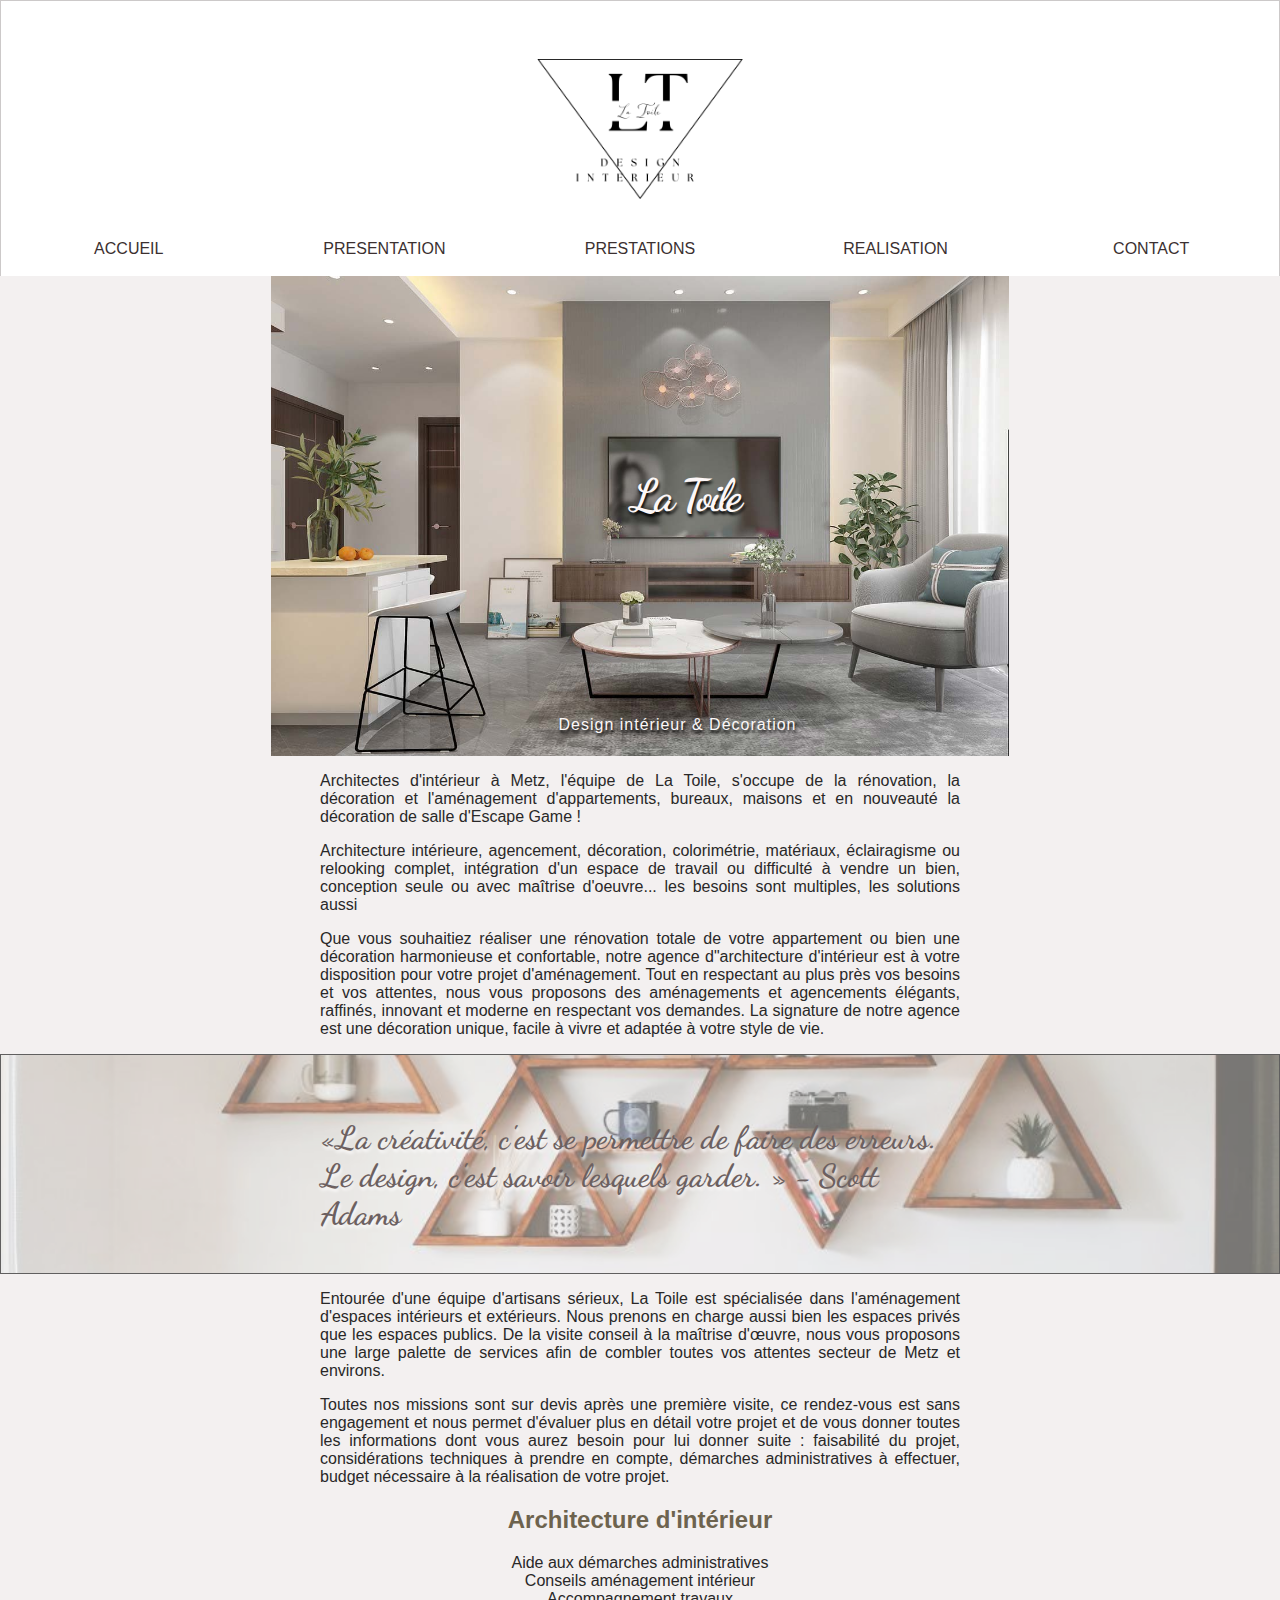
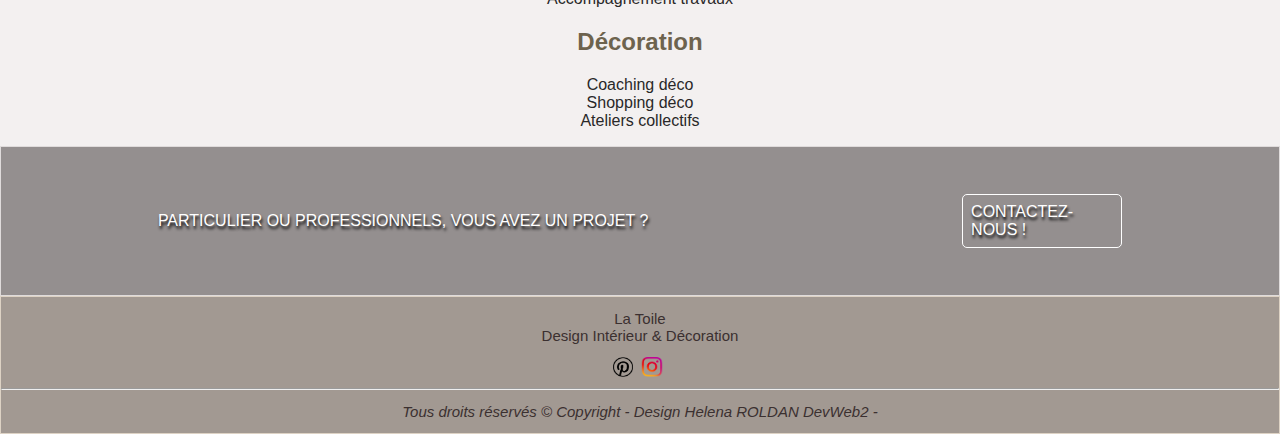
<file: index.html>
<!DOCTYPE html>
<html lang="fr">
<head>
    <meta charset="UTF-8">
    <meta http-equiv="X-UA-Compatible" content="IE=edge">
    <meta name="viewport" content="width=device-width, initial-scale=1.0">
    <title>Accueil fil vert</title>
    <link rel="stylesheet" href="./assets/style/index.css">
    <link rel="stylesheet" href="./assets/style/headerfooter.css">
    <link rel="icon" href="../assets/images/logorefait.png"/>
</head>
<body>
    <header>
       <img id="logo" src="./assets/images/logorefait.png" alt="logo">
       <section id="container-menu">
            <div id="menu">
                <input type="checkbox" id="hamburger">
                <label id="hamburger-logo" for="hamburger"> MENU ☰ </label>
                <nav>
                    <ul id="ul">
                        <li class="li-menu-1"><a href="./index.html" title="accueil" target="_blank">ACCUEIL</a></li>
                        <li class="li-menu-1"><a href="./pages/presentation.html" title="presentation" target="_blank">PRESENTATION</a></li>
                        <li class="li-menu-1"><a href="./pages/prestation.html" title="prestation" target="_blank">PRESTATIONS</a></li>
                        <li class="li-menu-1"><a href="./pages/realisation.html" target="_blank" title="lien realisation">REALISATIONS</a></li>
                        <li class="li-menu-1"><a href="./pages/contact.html" title="contact" target="_blank">CONTACT</a></li>
                    </ul>
                </nav>
            </div>
        </section>
        <!-- Création d'un deuxieme menu pour la partie responsive -> tablette grand ecran  -->
        <section id="container-menu-2">
            <ul id="liste-menu-2">
                <li><a href="./index.html" title="accueil" target="_blank">ACCUEIL</a></li>
                <li><a href="./pages/presentation.html" title="presentation" target="_blank">PRESENTATION</a></li>
                <li><a href="./pages/prestation.html" title="prestation" target="_blank">PRESTATIONS</a></li>
                <li><a href="./pages/realisation.html" target="_blank" title="lien realisation">REALISATION</a></li>
                <li><a href="./pages/contact.html" title="contact" target="_blank">CONTACT</a></li>
            </ul>
        </section>
    </header>
   <main>
    <section>
        <article id="accueil">
            <h1>La Toile</h1>
            <p>
                Design intérieur & Décoration 
            </p>
        </article>
    </section>
    <section>
        <article class="container">
            <p>
                Architectes d'intérieur à Metz, l'équipe de La Toile, s'occupe de la rénovation, la décoration et l'aménagement d'appartements, bureaux, maisons et en nouveauté la décoration de salle d'Escape Game ! 
            </p>
            <p>
                Architecture intérieure, agencement, décoration, colorimétrie, matériaux, éclairagisme ou relooking complet, intégration d'un espace de travail ou difficulté à vendre un bien, conception seule ou avec maîtrise d'oeuvre... les besoins sont multiples, les solutions aussi 
            </p>
            <p>
                Que vous souhaitiez réaliser une rénovation totale de votre appartement ou bien une décoration harmonieuse et confortable, notre agence d"architecture d'intérieur est à votre disposition pour votre projet d'aménagement. Tout en respectant au plus près vos besoins et vos attentes, nous vous proposons des aménagements et agencements élégants, raffinés, innovant et moderne en respectant vos demandes. La signature de notre agence est une décoration unique, facile à vivre et adaptée à votre style de vie.
            </p>
        </article>
    </section>
    <section>
        <article id="banniere">
            <p>
                «La créativité, c'est se permettre de faire des erreurs. Le design, c'est savoir lesquels garder. » - Scott Adams
            </p>
        </article>
    </section>
    <section>
        <article class="container">
            <p>
                Entourée d'une équipe d'artisans sérieux, La Toile est spécialisée dans l'aménagement d'espaces intérieurs et extérieurs. Nous prenons en charge aussi bien les espaces privés que les espaces publics. De la visite conseil à la maîtrise d'œuvre, nous vous proposons une large palette de services afin de combler toutes vos attentes secteur de Metz et environs.
            </p>
            <p>
                Toutes nos missions sont sur devis après une première visite, ce rendez-vous est sans engagement et nous permet d'évaluer plus en détail votre projet et de vous donner toutes les informations dont vous aurez besoin pour lui donner suite : faisabilité du projet, considérations techniques à prendre en compte, démarches administratives à effectuer, budget nécessaire à la réalisation de votre projet. 
            </p>
            <h2 class="center">Architecture d'intérieur</h2>
            <p class="center">
                Aide aux démarches administratives <br>
                Conseils aménagement intérieur <br>
                Accompagnement travaux <br>
            </p>
            <h2 class="center"> Décoration</h2>
            <p class="center">
                Coaching déco <br>
                Shopping déco <br>
                Ateliers collectifs <br>
            </p>
        </article>
    </section>
    <section>
        <article id="banniere-2">
            <p>
                PARTICULIER OU PROFESSIONNELS, VOUS AVEZ UN PROJET ?
            </p>
            <p id="contact"><a href="./pages/contact.html" title="page contact" target="_blank">
                CONTACTEZ-NOUS ! 
            </a></p>
        </article>
    </section>
   </main>
   <footer id="footer">
        <p>
            La Toile <br> 
            Design Intérieur & Décoration
        </p>
        <a href="#"><img class="logo-reseau" id="pint" src="./assets/images/pisansfd.png" alt="pinterest"></a>
        <a href="#"><img class="logo-reseau"id="insta" src="./assets/images/instassfd.png" alt="instagram"></a>
        <hr>
        <p id="copyright">
           Tous droits réservés © Copyright - Design Helena ROLDAN DevWeb2 -
        </p>
   </footer>
</body>
</html>
</file>
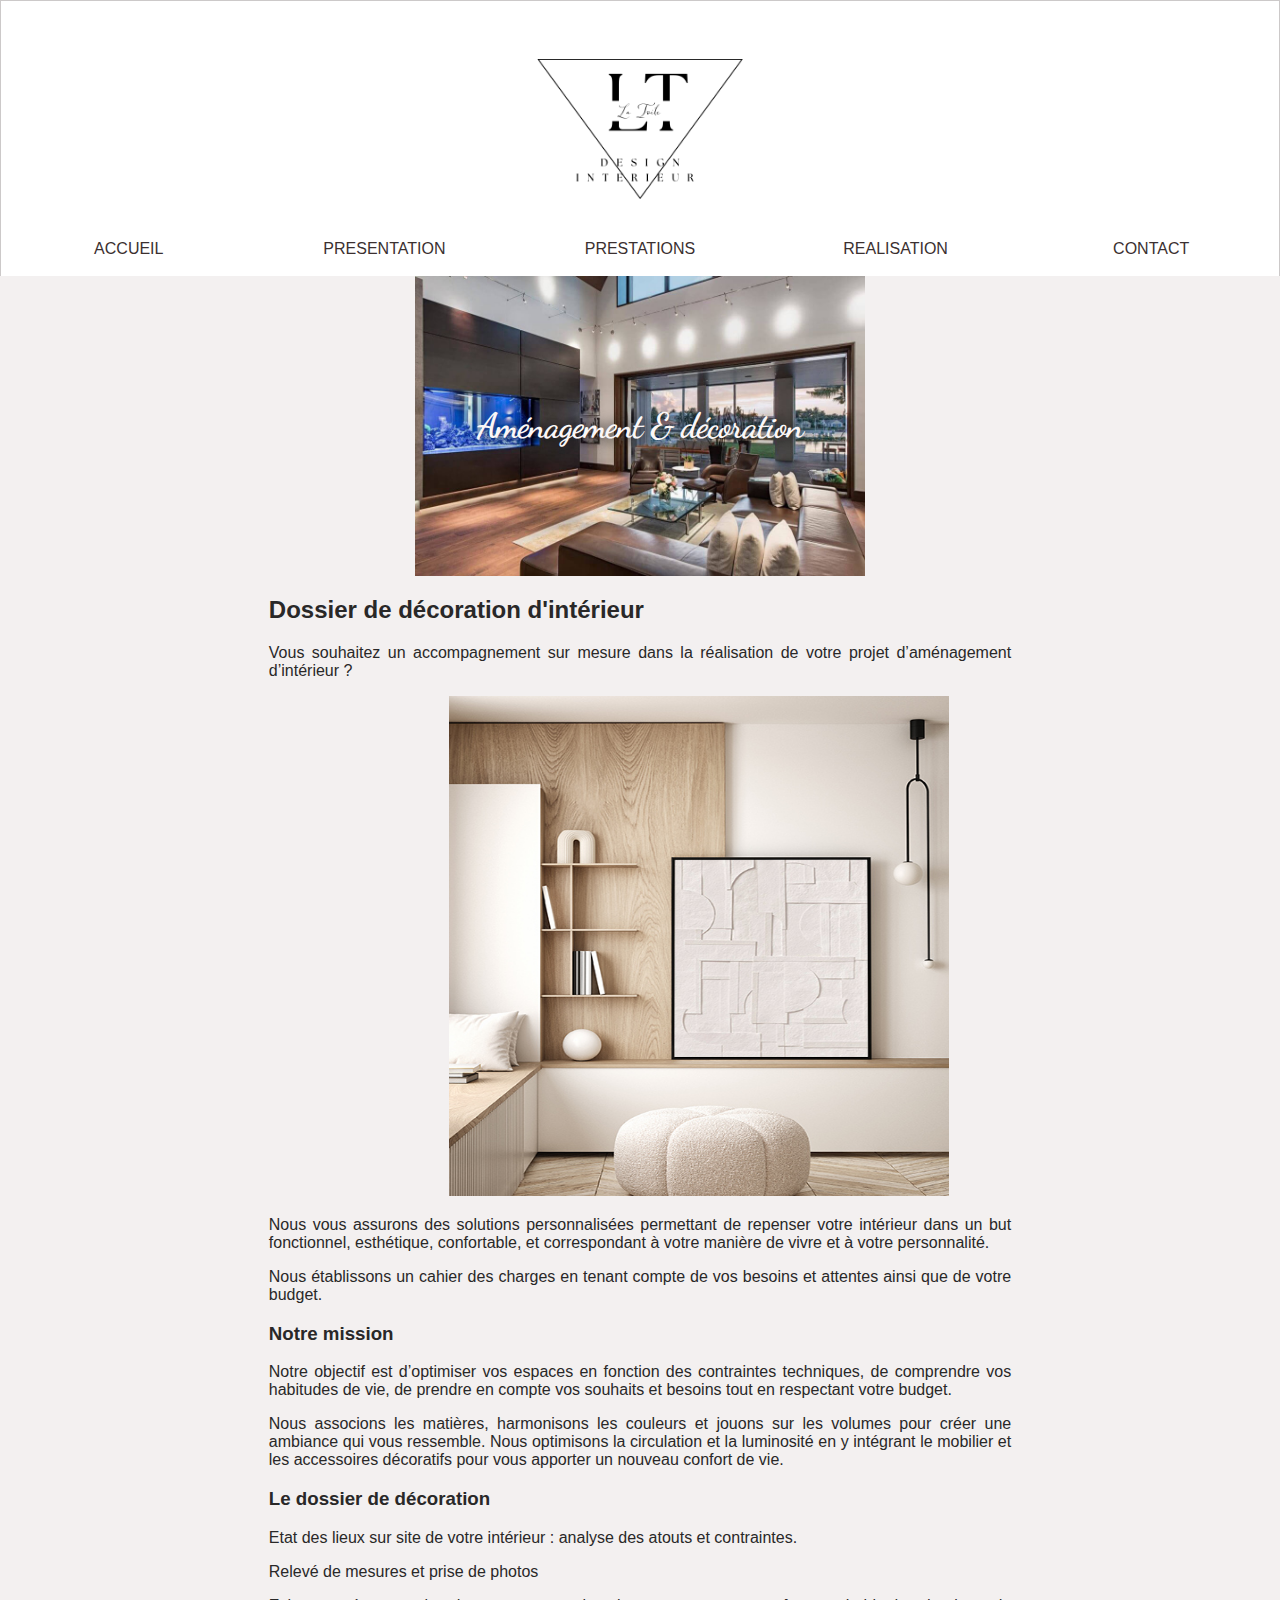
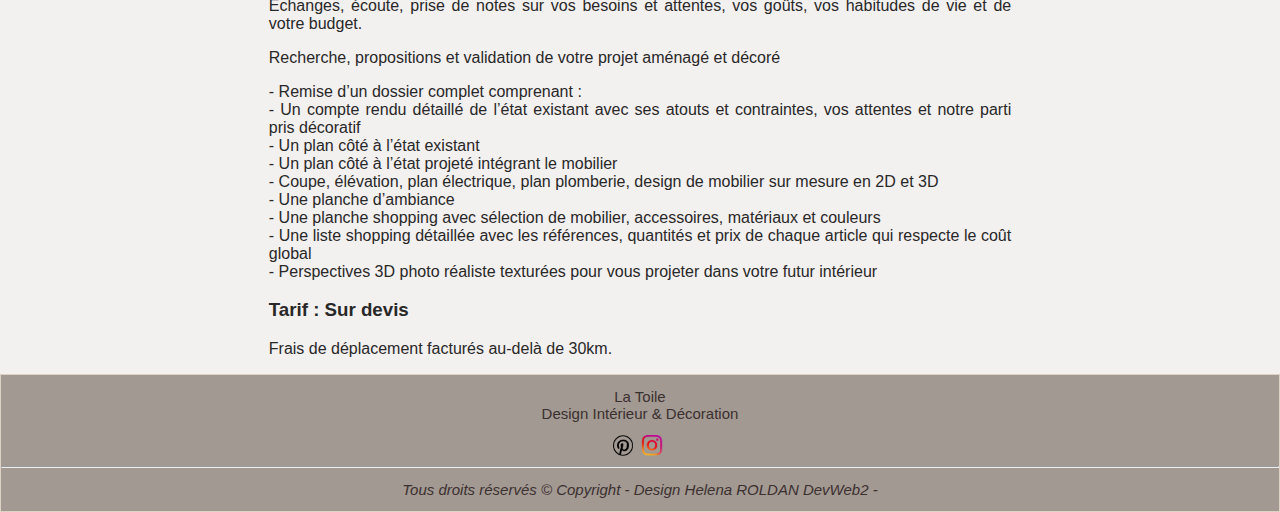
<file: pages/amenagement.html>
<!DOCTYPE html>
<html lang="fr">
<head>
    <meta charset="UTF-8">
    <meta http-equiv="X-UA-Compatible" content="IE=edge">
    <meta name="viewport" content="width=device-width, initial-scale=1.0">
    <title>Amenagement</title>
    <link rel="stylesheet" href="../assets/style/headerfooter.css">
    <link rel="stylesheet" href="../assets/style/amenagement.css">
</head>
<body>
    <header>
        <img id="logo" src="../assets/images/logorefait.png" alt="logo">
        <section id="container-menu">
             <div id="menu">
                 <input type="checkbox" id="hamburger">
                 <label id="hamburger-logo" for="hamburger"> MENU ☰ </label>
                 <nav>
                    <ul id="ul">
                        <li class="li-menu-1"><a href="../index.html" title="accueil" target="_blank">ACCUEIL</a></li>
                        <li class="li-menu-1"><a href="./presentation.html" title="presentation" target="_blank">PRESENTATION</a></li>
                        <li class="li-menu-1"><a href="./prestation.html" title="prestation" target="_blank">PRESTATIONS</a></li>
                        <li class="li-menu-1"><a href="./realisation.html" target="_blank" title="lien realisation">REALISATIONS</a></li>
                        <li class="li-menu-1"><a href="./contact.html" title="contact" target="_blank">CONTACT</a></li>
                    </ul>
                </nav>
            </div>
        </section>
        <!-- Création d'un deuxieme menu pour la partie responsive -> tablette grand ecran  -->
        <section id="container-menu-2">
            <ul id="liste-menu-2">
                <li><a href="../index.html" title="accueil" target="_blank">ACCUEIL</a></li>
                <li><a href="./presentation.html" title="presentation" target="_blank">PRESENTATION</a></li>
                <li><a href="./prestation.html" title="prestation" target="_blank">PRESTATIONS</a></li>
                <li><a href="./realisation.html" target="_blank" title="lien realisation">REALISATION</a></li>
                <li><a href="./contact.html" title="contact" target="_blank">CONTACT</a></li>
            </ul>
        </section>
     </header>
     <main>
        <section>
            <article id="entete">
                <h1>Aménagement & décoration</h1>
            </article>
        </section>
        <section>
            <article>
                <h2>Dossier de décoration d'intérieur</h2>
            </article>
        </section>
        <section>
            <article>
                <p>
                    Vous souhaitez un accompagnement sur mesure dans la réalisation de votre projet d’aménagement d’intérieur ?
                </p>
                <img id="photo" src="../assets/images/elegance.jpg" alt="salon">
                <p>
                    Nous vous assurons des solutions personnalisées permettant de repenser votre intérieur dans un but fonctionnel, esthétique, confortable, et correspondant à votre manière de vivre et à votre personnalité.
                </p>
                <p>
                    Nous établissons un cahier des charges en tenant compte de vos besoins et attentes ainsi que de votre budget.
                </p>
            </article>
        </section>
        <section>
            <article>
                <h3>Notre mission</h3>
                <p>
                    Notre objectif est d’optimiser vos espaces en fonction des contraintes techniques, de comprendre vos habitudes de vie, de prendre en compte vos souhaits et besoins tout en respectant votre budget.
                </p>
                <p>
                    Nous associons les matières, harmonisons les couleurs et jouons sur les volumes pour créer une ambiance qui vous ressemble. Nous optimisons la circulation et la luminosité en y intégrant le mobilier et les accessoires décoratifs pour vous apporter un nouveau confort de vie.
                </p>
                <h3>Le dossier de décoration</h3>
                <p>
                    Etat des lieux sur site de votre intérieur : analyse des atouts et contraintes.
                </p>
                <p>
                    Relevé de mesures et prise de photos
                </p>
                <p>
                    Echanges, écoute, prise de notes sur vos besoins et attentes, vos goûts, vos habitudes de vie et de votre budget.
                </p>
                <p>
                    Recherche, propositions et validation de votre projet aménagé et décoré
                </p>
                <p>
                    - Remise d’un dossier complet comprenant : <br>
                    - Un compte rendu détaillé de l’état existant avec ses atouts et contraintes, vos attentes et notre parti pris décoratif <br>
                    - Un plan côté à l’état existant<br>
                    - Un plan côté à l’état projeté intégrant le mobilier<br>
                    - Coupe, élévation, plan électrique, plan plomberie, design de mobilier sur mesure en 2D et 3D<br>
                    - Une planche d’ambiance<br>
                    - Une planche shopping avec sélection de mobilier, accessoires, matériaux et couleurs<br>
                    - Une liste shopping détaillée avec les références, quantités et prix de chaque article qui respecte le coût global<br>
                    - Perspectives 3D photo réaliste texturées pour vous projeter dans votre futur intérieur
                </p>
            </article>
        </section>
        <section>
            <article>
                <h3>Tarif : Sur devis </h3>
                <p>
                    Frais de déplacement facturés au-delà de 30km.
                </p>
            </article>
        </section>
     </main>
     <footer id="footer">
        <p>
            La Toile <br> 
            Design Intérieur & Décoration
        </p>
        <a href="#"><img class="logo-reseau" id="pint" src="../assets/images/pisansfd.png" alt="pinterest"></a>
        <a href="#"><img class="logo-reseau"id="insta" src="../assets/images/instassfd.png" alt="instagram"></a>
        <hr>
        <p id="copyright">
           Tous droits réservés © Copyright - Design Helena ROLDAN DevWeb2 -
        </p>
   </footer>
</body>
</html>
</file>
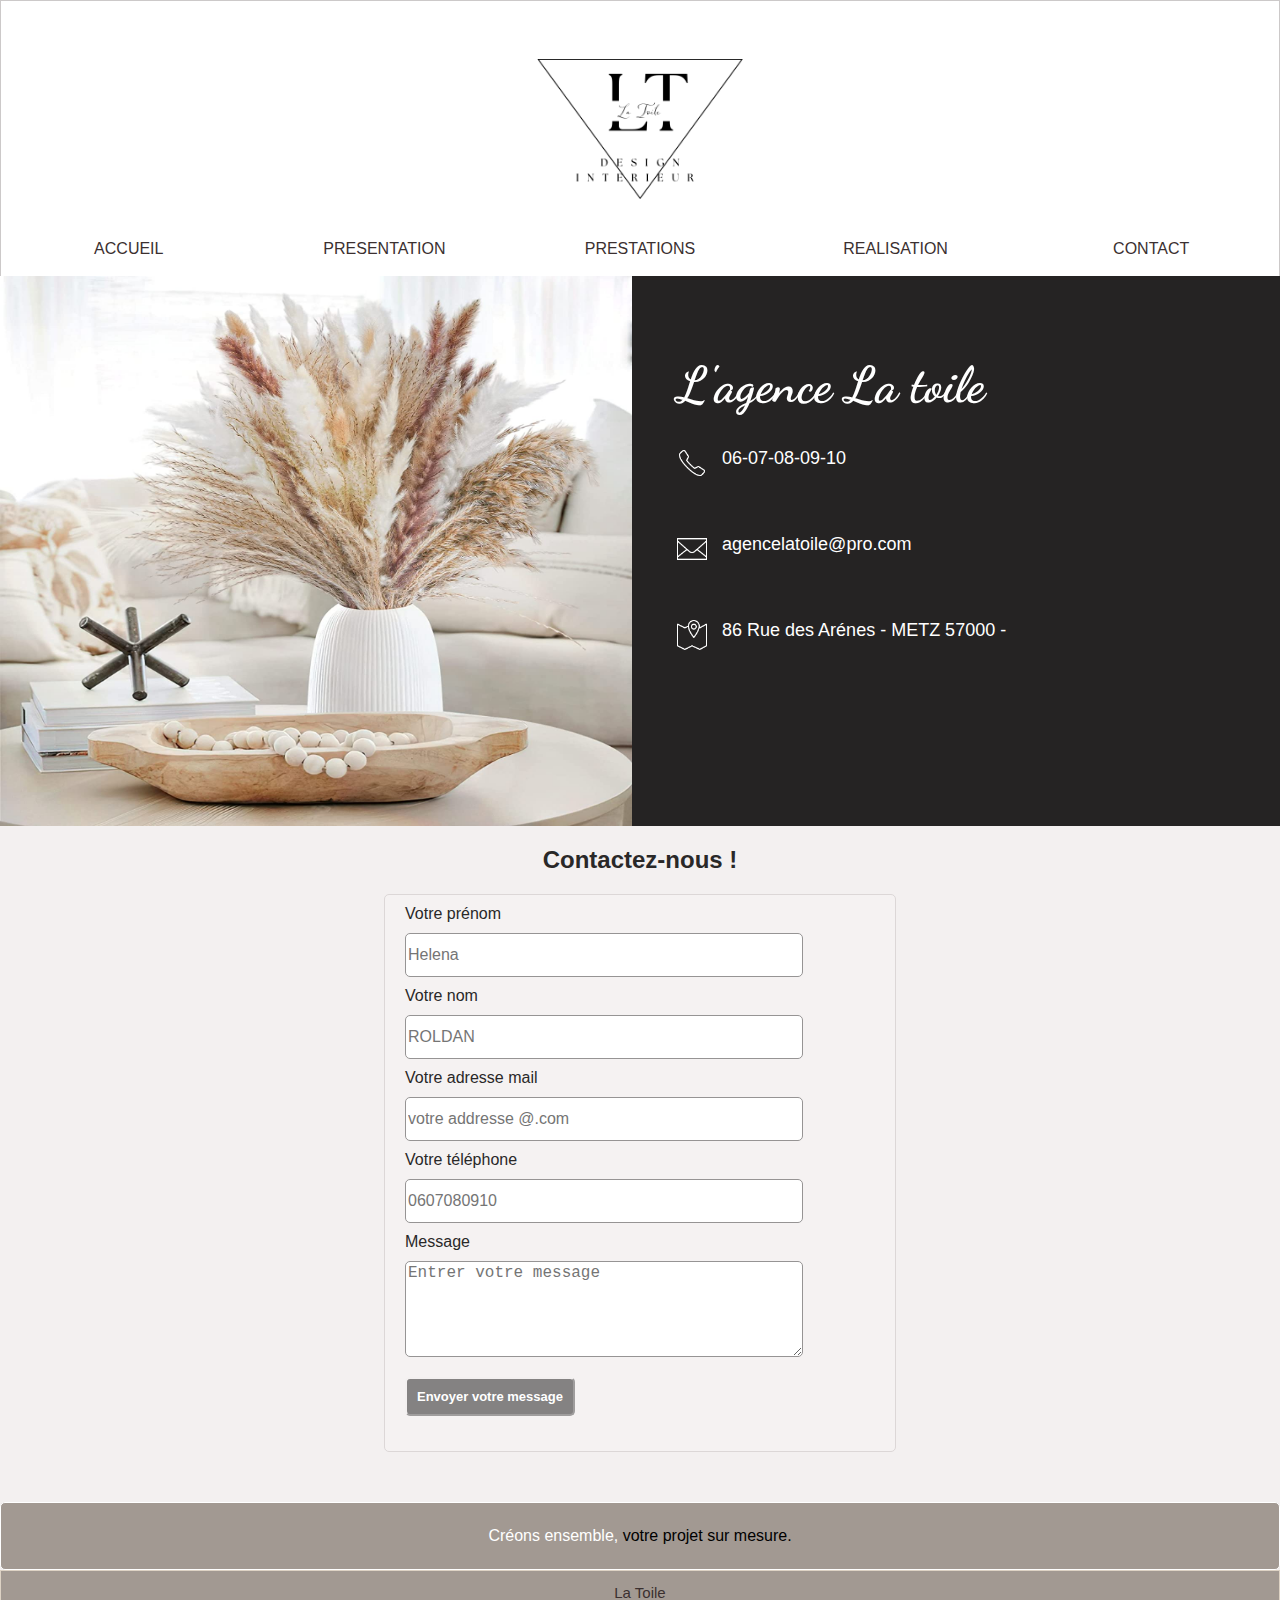
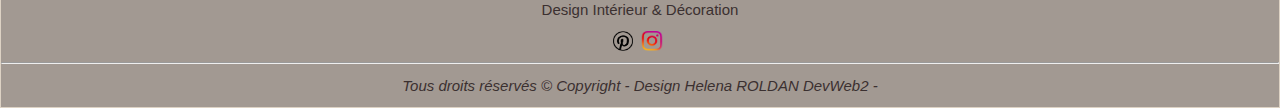
<file: pages/contact.html>
<!DOCTYPE html>
<html lang="fr">
<head>
    <meta charset="UTF-8">
    <meta http-equiv="X-UA-Compatible" content="IE=edge">
    <meta name="viewport" content="width=device-width, initial-scale=1.0">
    <title>Contact</title>
    <link rel="stylesheet" href="../assets/style/headerfooter.css">
    <link rel="stylesheet" href="../assets/style/contact.css">
    <link rel="icon" href="../assets/images/logorefait.png"/>
</head>
<body>
    <header>
        <img id="logo" src="../assets/images/logorefait.png" alt="logo">
        <section id="container-menu">
             <div id="menu">
                 <input type="checkbox" id="hamburger">
                 <label id="hamburger-logo" for="hamburger"> MENU ☰ </label>
                 <nav>
                    <ul id="ul">
                        <li class="li-menu-1"><a href="../index.html" title="accueil" target="_blank">ACCUEIL</a></li>
                        <li class="li-menu-1"><a href="./presentation.html" title="presentation" target="_blank">PRESENTATION</a></li>
                        <li class="li-menu-1"><a href="./prestation.html" title="prestation" target="_blank">PRESTATIONS</a></li>
                        <li class="li-menu-1"><a href="./realisation.html" target="_blank" title="lien realisation">REALISATIONS</a></li>
                        <li class="li-menu-1"><a href="./contact.html" title="contact" target="_blank">CONTACT</a></li>
                    </ul>
                </nav>
            </div>
        </section>
        <!-- Création d'un deuxieme menu pour la partie responsive -> tablette grand ecran  -->
        <section id="container-menu-2">
            <ul id="liste-menu-2">
                <li><a href="../index.html" title="accueil" target="_blank">ACCUEIL</a></li>
                <li><a href="./presentation.html" title="presentation" target="_blank">PRESENTATION</a></li>
                <li><a href="./prestation.html" title="prestation" target="_blank">PRESTATIONS</a></li>
                <li><a href="./realisation.html" target="_blank" title="lien realisation">REALISATION</a></li>
                <li><a href="./contact.html" title="contact" target="_blank">CONTACT</a></li>
            </ul>
        </section>
     </header>
     <main>
        <section>
            <article id="flex">
                <img id="vase" src="../assets/images/vasepampa.jpg" alt="vase">
                <div class="container-info">
                    <h1>L'agence La toile</h1>
                    <img class="icone" src="../assets/images/icons8-téléphone-50.png" alt="tel">
                    <p>
                        06-07-08-09-10
                    </p>
                    <img class="icone" src="../assets/images/icons8-message-50.png" alt="message">
                    <p>
                        agencelatoile@pro.com
                    </p>
                    <img class="icone" src="../assets/images/icons8-marqueur-de-plan-50.png" alt="plan">
                    <p>
                        86 Rue des Arénes - METZ 57000 - 
                    </p>
                </div>
            </article>
        </section>
        <section>
            <article>
                <h2>Contactez-nous ! </h2>
                <form>
                    <label class="label" for="prenom"> Votre prénom</label>
                    <input type="text" id="prenom" placeholder="Helena">
                    <label class="label" for="nom">Votre nom</label>
                    <input type="text" id="nom" placeholder="ROLDAN">
                    <label class="label" for="mail">Votre adresse mail</label>
                    <input type="email" id="mail" placeholder="votre addresse @.com">
                    <label class="label" for="tel">Votre téléphone</label>
                    <input type="number" id="tel" placeholder="0607080910">
                    <label class="label" for="mess">Message</label>
                    <textarea id="mess" placeholder="Entrer votre message"></textarea>
                    <button type="submit">Envoyer votre message</button>
                </form>
            </article>
        </section>
        <section>
            <article id="slogan">
                <p>
                    Créons ensemble, <span>votre projet sur mesure.</span>
                </p>
            </article>
        </section>
     <footer id="footer">
        <p>
            La Toile <br> 
            Design Intérieur & Décoration
        </p>
        <a href="#"><img class="logo-reseau" id="pint" src="../assets/images/pisansfd.png" alt="pinterest"></a>
        <a href="#"><img class="logo-reseau"id="insta" src="../assets/images/instassfd.png" alt="instagram"></a>
        <hr>
        <p id="copyright">
           Tous droits réservés © Copyright - Design Helena ROLDAN DevWeb2 -
        </p>
   </footer>
</body>
</html>
</file>
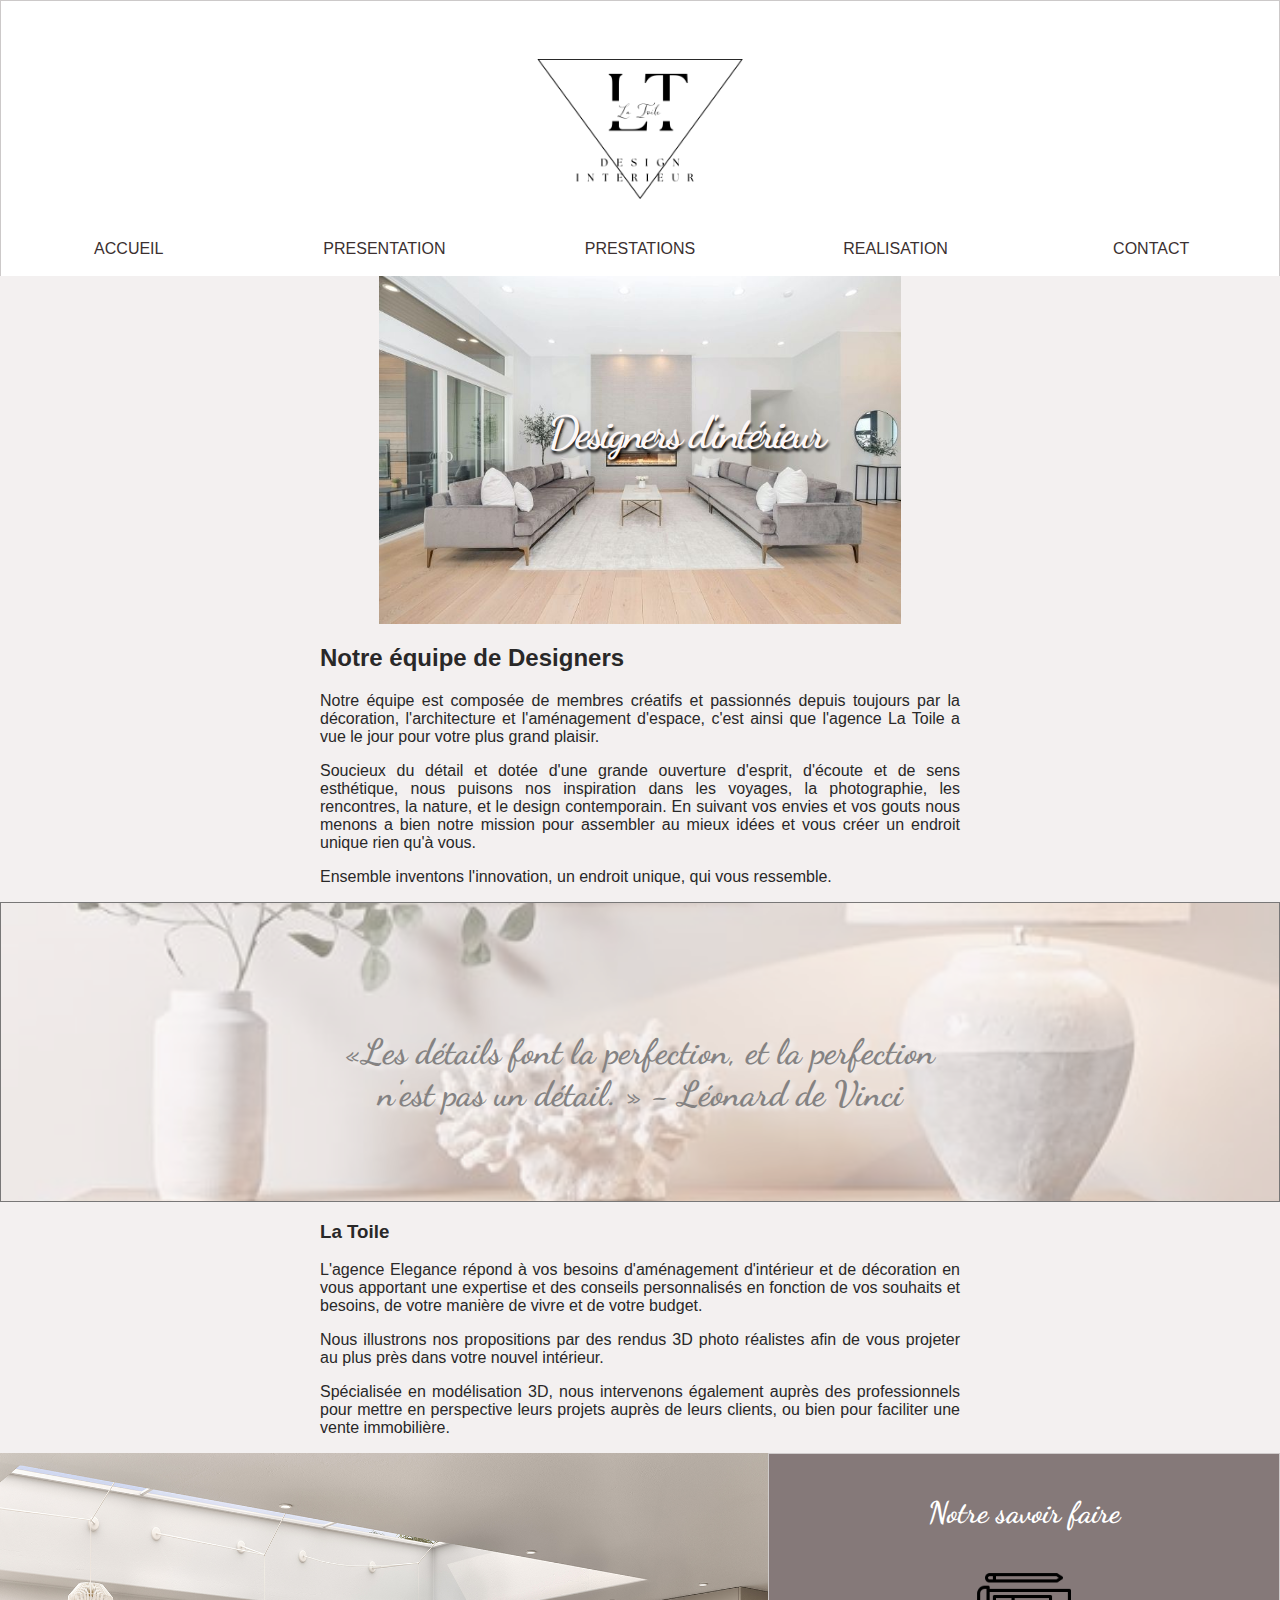
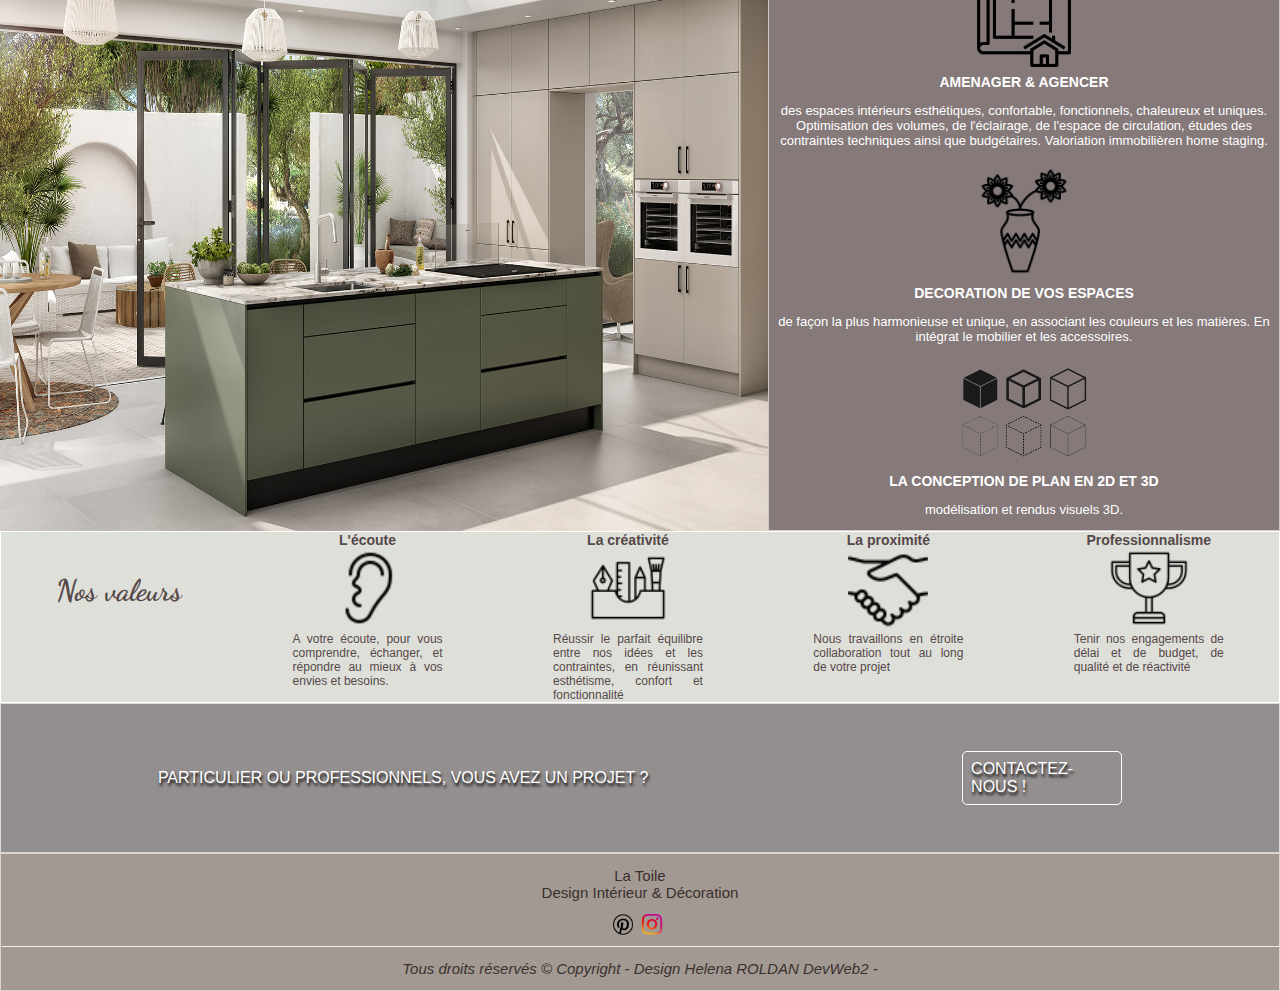
<file: pages/presentation.html>
<!DOCTYPE html>
<html lang="fr">
<head>
    <meta charset="UTF-8">
    <meta http-equiv="X-UA-Compatible" content="IE=edge">
    <meta name="viewport" content="width=device-width, initial-scale=1.0">
    <title>Présentation</title>
    <link rel="stylesheet" href="../assets/style/headerfooter.css">
    <link rel="stylesheet" href="../assets/style/presentation.css">
    <link rel="icon" href="../assets/images/logorefait.png"/>
</head>
<body>
    <header>
        <img id="logo" src="../assets/images/logorefait.png" alt="logo">
        <section id="container-menu">
             <div id="menu">
                 <input type="checkbox" id="hamburger">
                 <label id="hamburger-logo" for="hamburger"> MENU ☰ </label>
                 <nav>
                     <ul id="ul">
                         <li class="li-menu-1"><a href="../index.html" title="accueil" target="_blank">ACCUEIL</a></li>
                         <li class="li-menu-1"><a href="./presentation.html" title="presentation" target="_blank">PRESENTATION</a></li>
                         <li class="li-menu-1"><a href="./prestation.html" title="prestation" target="_blank">PRESTATIONS</a></li>
                         <li class="li-menu-1"><a href="./realisation.html" target="_blank" title="lien realisation">REALISATIONS</a></li>
                         <li class="li-menu-1"><a href="./contact.html" title="contact" target="_blank">CONTACT</a></li>
                     </ul>
                 </nav>
             </div>
         </section>
         <!-- Création d'un deuxieme menu pour la partie responsive -> tablette grand ecran  -->
         <section id="container-menu-2">
             <ul id="liste-menu-2">
                 <li><a href="../index.html" title="accueil" target="_blank">ACCUEIL</a></li>
                 <li><a href="./presentation.html" title="presentation" target="_blank">PRESENTATION</a></li>
                 <li><a href="./prestation.html" title="prestation" target="_blank">PRESTATIONS</a></li>
                 <li><a href="./realisation.html" target="_blank" title="lien realisation">REALISATION</a></li>
                 <li><a href="./contact.html" title="contact" target="_blank">CONTACT</a></li>
             </ul>
         </section>
     </header>
     <main>
        <section>
            <article id="entete">
                <h1>Designers d'intérieur</h1>
            </article>
        </section>
        <section>
            <article class="cont">
                <h2>Notre équipe de Designers</h2>
                <p>
                    Notre équipe est composée de membres créatifs et passionnés depuis toujours par la décoration, l'architecture et l'aménagement d'espace, c'est ainsi que l'agence La Toile a vue le jour pour votre plus grand plaisir.
                </p>
                <p>
                    Soucieux du détail et dotée d'une grande ouverture d'esprit, d'écoute et de sens esthétique, nous puisons nos inspiration dans les voyages, la photographie, les rencontres, la nature, et le design contemporain.
                    En suivant vos envies et vos gouts nous menons a bien notre mission pour assembler au mieux idées et vous créer un endroit unique rien qu'à vous.
                </p>
                <p>
                    Ensemble inventons l'innovation, un endroit unique, qui vous ressemble.
                </p>
            </article>
        </section>
        <section>
            <article id="banniere">
                <p id="phrase">
                    «Les détails font la perfection, et la perfection n'est pas un détail. » - Léonard de Vinci
                </p>
            </article>
        </section>
        <section>
            <article class="cont">
                    <h3>La Toile</h3>
                <p>
                    L'agence Elegance répond à vos besoins d'aménagement d'intérieur et de décoration en vous apportant une expertise et des conseils personnalisés en fonction de vos souhaits et besoins, de votre manière de vivre et de votre budget.
                </p>
                <p>
                    Nous illustrons nos propositions par des rendus 3D photo réalistes afin de vous projeter au plus près dans votre nouvel intérieur.
                </p>
                <p>
                    Spécialisée en modélisation 3D, nous intervenons également auprès des professionnels pour mettre en perspective leurs projets auprès de leurs clients, ou bien pour faciliter une vente immobilière.
                </p>
        </section>
        <sectiion>
            <article id="flex">
                <img id="img-cacher" src="../assets/images/cuisine-noit-evier-ilot.jpg" alt="cuisine">
                <img id="img-cacher-2" src="../assets/images/cuisinekhaki.jpg" alt="cuisine">
                <div id="container-sf">
                    <h4>Notre savoir faire</h4>
                    <img id="plan" src="../assets/images/plan.png" alt="plan">
                    <h5>AMENAGER & AGENCER</h5>
                    <p>
                        des espaces intérieurs esthétiques, confortable, fonctionnels, chaleureux et uniques.
                        Optimisation des volumes, de l'éclairage, de l'espace de circulation, études des contraintes techniques ainsi que budgétaires.
                        Valoriation immobilièren home staging.   
                    </p>
                    <img id="vase" src="../assets/images/vase3-removebg-preview.png" alt="vase">
                    <h5>DECORATION DE VOS ESPACES</h5>
                    <p>
                        de façon la plus harmonieuse et unique, en associant les couleurs et les matières. 
                        En intégrat le mobilier et les accessoires.
                    </p>
                    <img id="carre"src="../assets/images/carre-removebg-preview.png" alt="carre">
                    <h5>LA CONCEPTION DE PLAN EN 2D ET 3D</h5>
                    <p>
                        modélisation et rendus visuels 3D.
                    </p>
                </div>
            </article>
        </sectiion>
        <section>
            <article id="flex-2">
                <h4>Nos valeurs</h4>
                    <div class="text">
                        <h5>L'écoute</h5>
                        <img id="oreille" src="../assets/images/icons8-audition-50.png" alt="oreille">
                        <p>
                            A votre écoute, pour vous comprendre, échanger, et répondre au mieux à vos envies et besoins.  
                        </p>
                    </div>
                    <div class="text">
                        <h5>La créativité</h5>
                        <img id="pinceau" src="../assets/images/icons8-painting-tools-64.png" alt="pinceau">
                        <p>
                            Réussir le parfait équilibre entre nos idées et les contraintes, en réunissant esthétisme, confort et fonctionnalité
                        </p>
                    </div>
                    <div class="text">
                    <h5>La proximité</h5>
                    <img id="main" src="../assets/images/icons8-poignée-de-main-50.png" alt="main">
                    <p>
                        Nous travaillons en étroite collaboration tout au long de votre projet
                    </p>
                    </div>
                    <div class="text">
                        <h5>Professionnalisme</h5>
                        <img id="trophe" src="../assets/images/icons8-trophy-64.png" alt="trophe">
                        <p>
                            Tenir nos engagements de délai et de budget, de qualité et de réactivité
                        </p>
                        </div>
            </article>
        </section>
        <section>
            <article id="banniere-2">
                <p>
                    PARTICULIER OU PROFESSIONNELS, VOUS AVEZ UN PROJET ?
                </p>
                <p id="contact"><a href="./contact.html">
                    CONTACTEZ-NOUS ! 
                </a></p>
            </article>
        </section>
    </main>
     <footer id="footer">
        <p>
            La Toile <br> 
            Design Intérieur & Décoration
        </p>
        <a href="#"><img class="logo-reseau" id="pint" src="../assets/images/pisansfd.png" alt="pinterest"></a>
        <a href="#"><img class="logo-reseau"id="insta" src="../assets/images/instassfd.png" alt="instagram"></a>
        <hr>
        <p id="copyright">
           Tous droits réservés © Copyright - Design Helena ROLDAN DevWeb2 -
        </p>
   </footer>
    
</body>
</html>
</file>
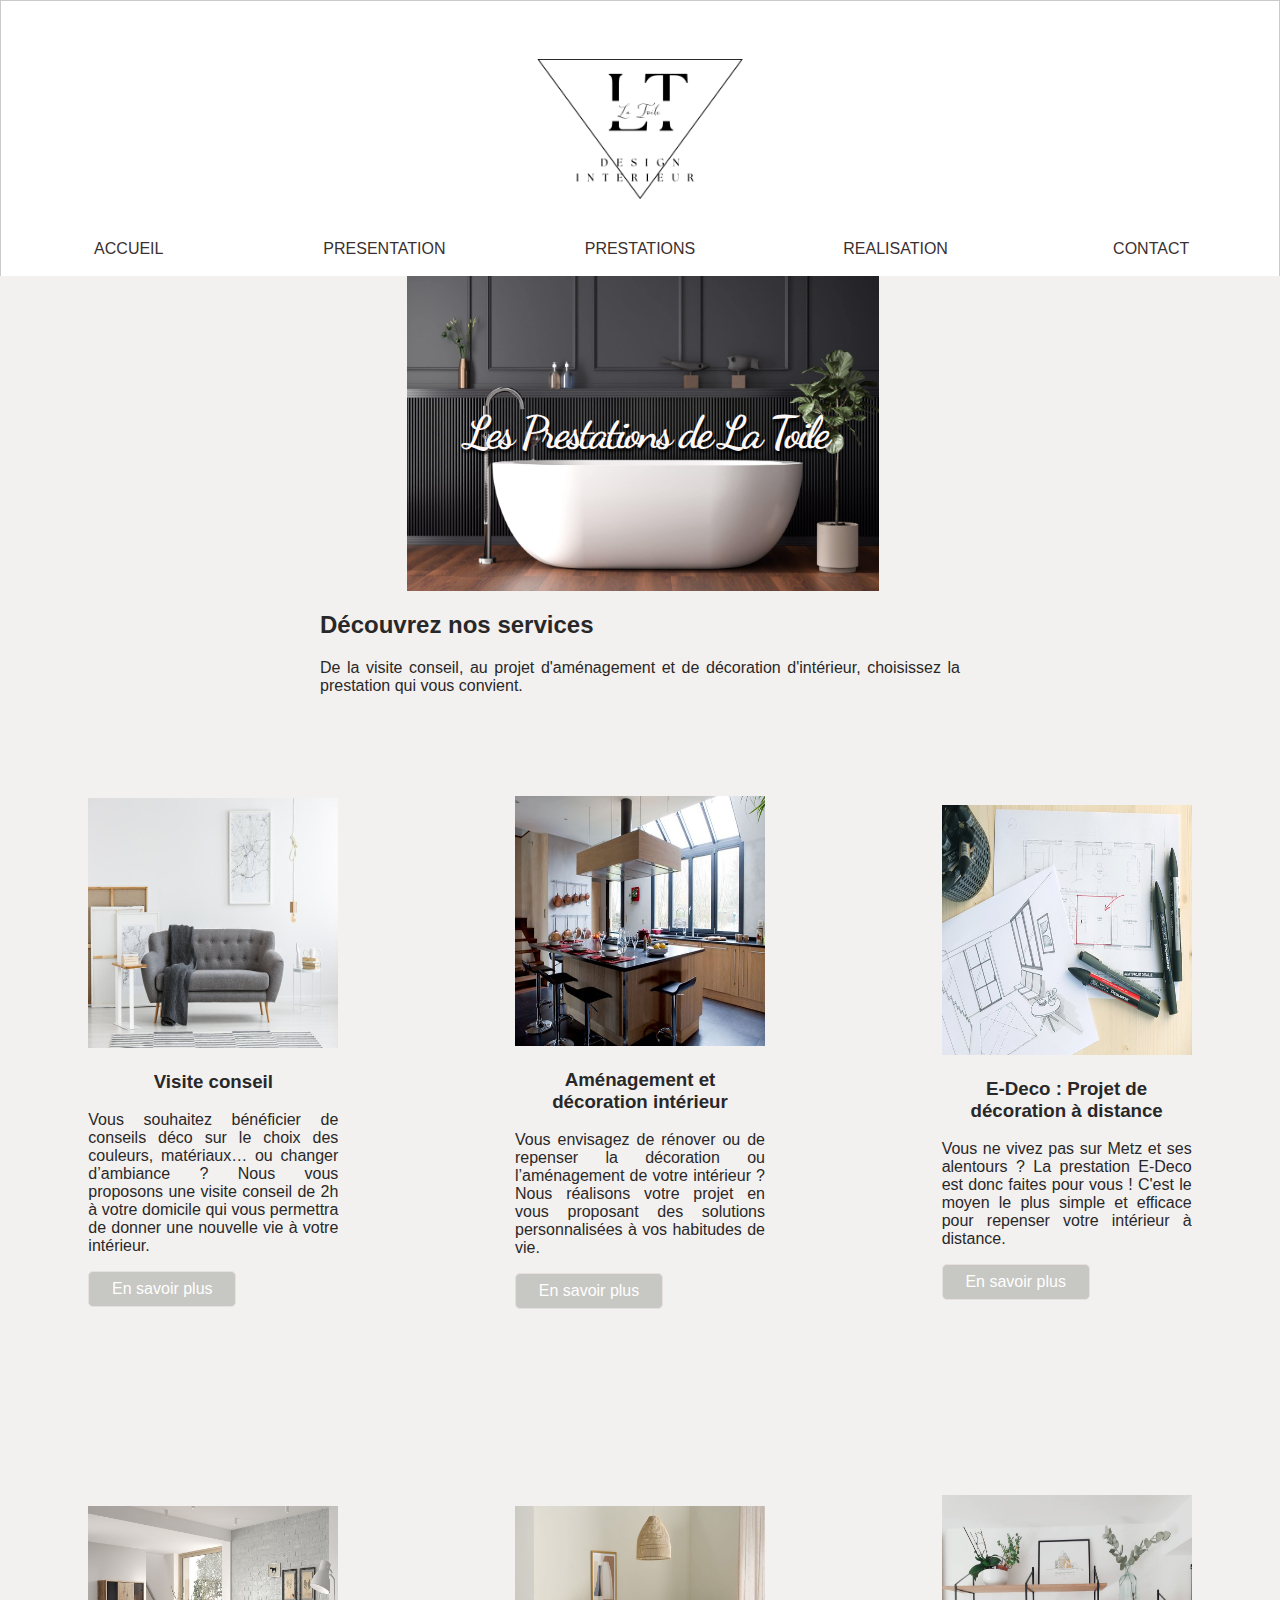
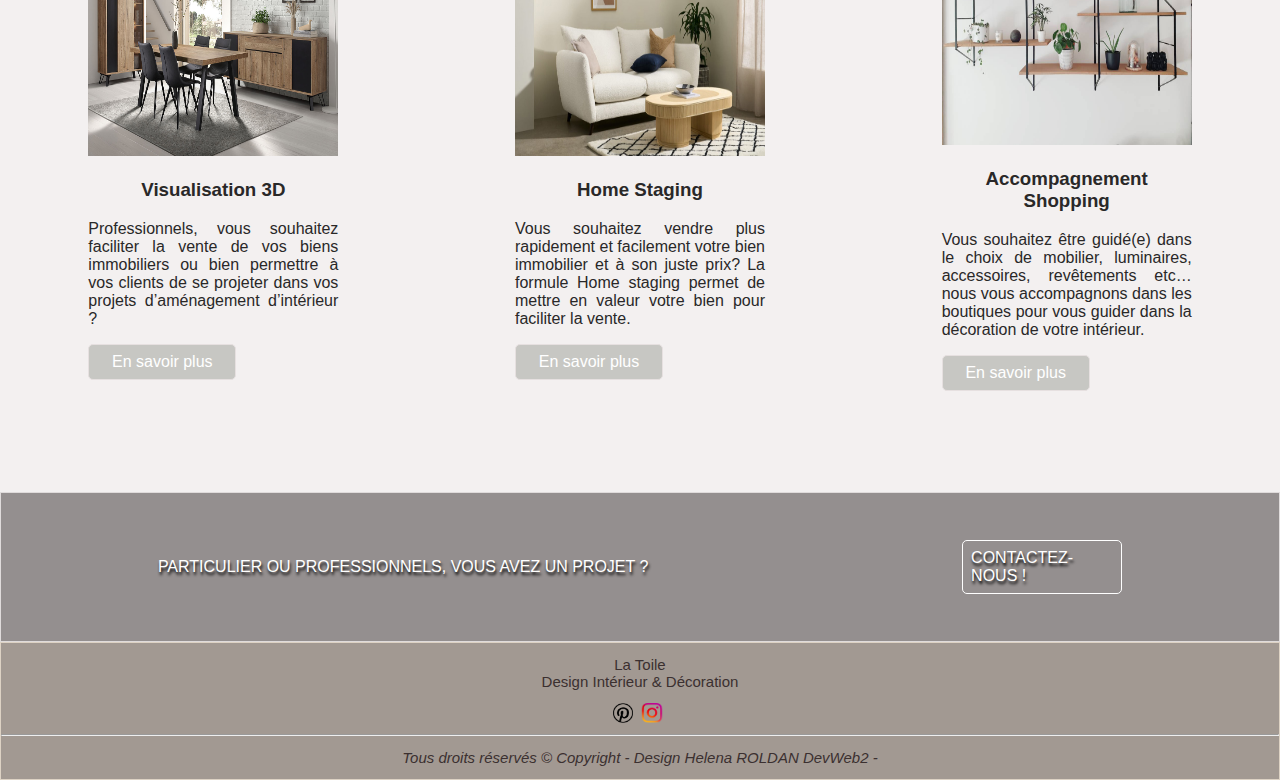
<file: pages/prestation.html>
<!DOCTYPE html>
<html lang="fr">
<head>
    <meta charset="UTF-8">
    <meta http-equiv="X-UA-Compatible" content="IE=edge">
    <meta name="viewport" content="width=device-width, initial-scale=1.0">
    <title>Prestations</title>
    <link rel="stylesheet" href="../assets/style/headerfooter.css">
    <link rel="stylesheet" href="../assets/style/prestation.css">
    <link rel="icon" href="../assets/images/logorefait.png"/>
</head>
<body>
    <header>
        <img id="logo" src="../assets/images/logorefait.png" alt="logo">
        <section id="container-menu">
             <div id="menu">
                 <input type="checkbox" id="hamburger">
                 <label id="hamburger-logo" for="hamburger"> MENU ☰ </label>
                 <nav>
                    <ul id="ul">
                        <li class="li-menu-1"><a href="../index.html" title="accueil" target="_blank">ACCUEIL</a></li>
                        <li class="li-menu-1"><a href="./presentation.html" title="presentation" target="_blank">PRESENTATION</a></li>
                        <li class="li-menu-1"><a href="./prestation.html" title="prestation" target="_blank">PRESTATIONS</a></li>
                        <li class="li-menu-1"><a href="./realisation.html" target="_blank" title="lien realisation">REALISATIONS</a></li>
                        <li class="li-menu-1"><a href="./contact.html" title="contact" target="_blank">CONTACT</a></li>
                    </ul>
                </nav>
            </div>
        </section>
        <!-- Création d'un deuxieme menu pour la partie responsive -> tablette grand ecran  -->
        <section id="container-menu-2">
            <ul id="liste-menu-2">
                <li><a href="../index.html" title="accueil" target="_blank">ACCUEIL</a></li>
                <li><a href="./presentation.html" title="presentation" target="_blank">PRESENTATION</a></li>
                <li><a href="./prestation.html" title="prestation" target="_blank">PRESTATIONS</a></li>
                <li><a href="./realisation.html" target="_blank" title="lien realisation">REALISATION</a></li>
                <li><a href="./contact.html" title="contact" target="_blank">CONTACT</a></li>
            </ul>
        </section>
     </header>
     <main>
            <section>
                <article id="entete">
                    <h1>Les Prestations de La Toile</h1>
                </article>
            </section>
            <section>
                <article id="intro">
                    <h2>Découvrez nos services </h2>
                    <p>
                        De la visite conseil, au projet d'aménagement et de décoration d'intérieur, choisissez la prestation qui vous convient.
                    </p>
                </article>
            </section>
            <section>
                <article id="container-presta">
                    <div class="presta">
                        <img src="../assets/images/canape-aes.jpg" alt="canape">
                        <h3>Visite conseil</h3>
                        <p class="justify">
                            Vous souhaitez bénéficier de conseils déco sur le choix des couleurs, matériaux… ou changer d’ambiance ? Nous vous proposons une visite conseil de 2h à votre domicile qui vous permettra de donner une nouvelle vie à votre intérieur.
                        </p>
                        <p class="savoir">
                            <a href="../pages/visite.html">En savoir plus</a>
                        </p>
                    </div>
                    <div class="presta">
                        <img src="../assets/images/ilotbar5.jpg" alt="bar">
                        <h3>Aménagement et décoration intérieur </h3>
                        <p class="justify">
                            Vous envisagez de rénover ou de repenser la décoration ou l’aménagement de votre intérieur ? Nous réalisons votre projet en vous proposant des solutions personnalisées à vos habitudes de vie.
                        </p>
                        <p class="savoir">
                            <a href="../pages/amenagement.html">En savoir plus</a>
                        </p>
                    </div>
                    <div class="presta">
                        <img src="../assets/images/plan.jpg" alt="plan">
                        <h3>E-Deco : Projet de décoration à distance</h3>
                        <p class="justify">
                            Vous ne vivez pas sur Metz et ses alentours ? La prestation E-Deco est donc faites pour vous ! C'est le moyen le plus simple et efficace pour repenser votre intérieur à distance.
                        </p>
                        <p class="savoir">
                            <a href="#">En savoir plus</a>
                        </p>
                    </div>
                    <div class="presta">
                        <img src="../assets/images/salle-a-manger-phenix.jpg" alt="s.a.m">
                        <h3>Visualisation 3D</h3>
                        <p class="justify">
                            Professionnels, vous souhaitez faciliter la vente de vos biens immobiliers ou bien permettre à vos clients de se projeter dans vos projets d’aménagement d’intérieur ?
                        </p>
                        <p class="savoir">
                            <a href="#">En savoir plus</a>
                        </p>
                    </div>
                    <div class="presta">
                        <img src="../assets/images/canapebeige.jpg" alt="canape">
                        <h3>Home Staging</h3>
                        <p class="justify">
                            Vous souhaitez vendre plus rapidement et facilement votre bien immobilier et à son juste prix? La formule Home staging permet de mettre en valeur votre bien pour faciliter la vente.
                        </p>
                        <p class="savoir">
                            <a href="#">En savoir plus</a>
                        </p>
                    </div>
                    <div class="presta">
                        <img src="../assets/images/etage3.jpeg" alt="etagere">
                        <h3>Accompagnement Shopping</h3>
                        <p class="justify">
                            Vous souhaitez être guidé(e) dans le choix de mobilier, luminaires, accessoires, revêtements etc… nous vous accompagnons dans les boutiques pour vous guider dans la décoration de votre intérieur.
                        </p>
                        <p class="savoir">
                            <a href="#">En savoir plus</a>
                        </p>
                    </div>
                </article>
            </section>
            <section>
                <article id="banniere-2">
                    <p>
                        PARTICULIER OU PROFESSIONNELS, VOUS AVEZ UN PROJET ?
                    </p>
                    <p id="contact"><a href="./contact.html">
                        CONTACTEZ-NOUS ! 
                    </a></p>
                </article>
            </section>
     </main>
     <footer id="footer">
        <p>
            La Toile <br> 
            Design Intérieur & Décoration
        </p>
        <a href="#"><img class="logo-reseau" id="pint" src="../assets/images/pisansfd.png" alt="pinterest"></a>
        <a href="#"><img class="logo-reseau"id="insta" src="../assets/images/instassfd.png" alt="instagram"></a>
        <hr>
        <p id="copyright">
           Tous droits réservés © Copyright - Design Helena ROLDAN DevWeb2 -
        </p>
   </footer>
</body>
</html>
</file>
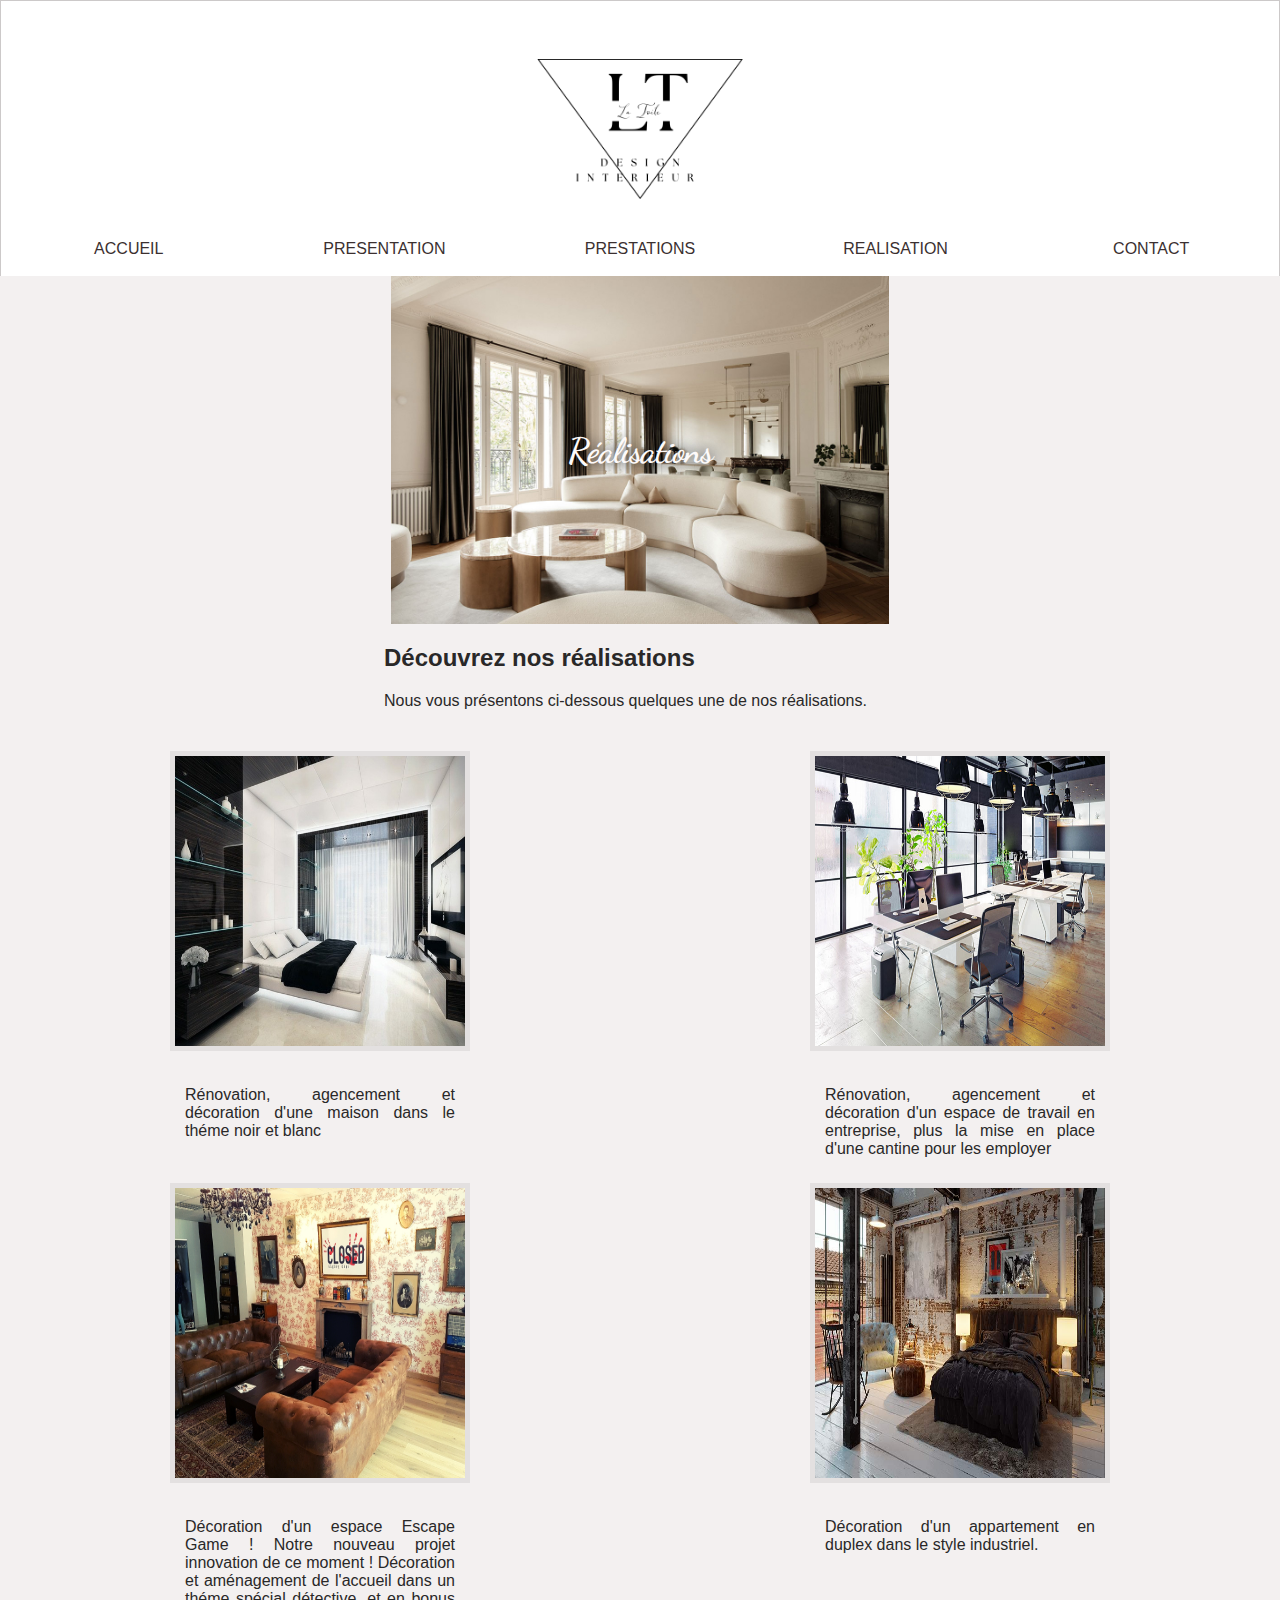
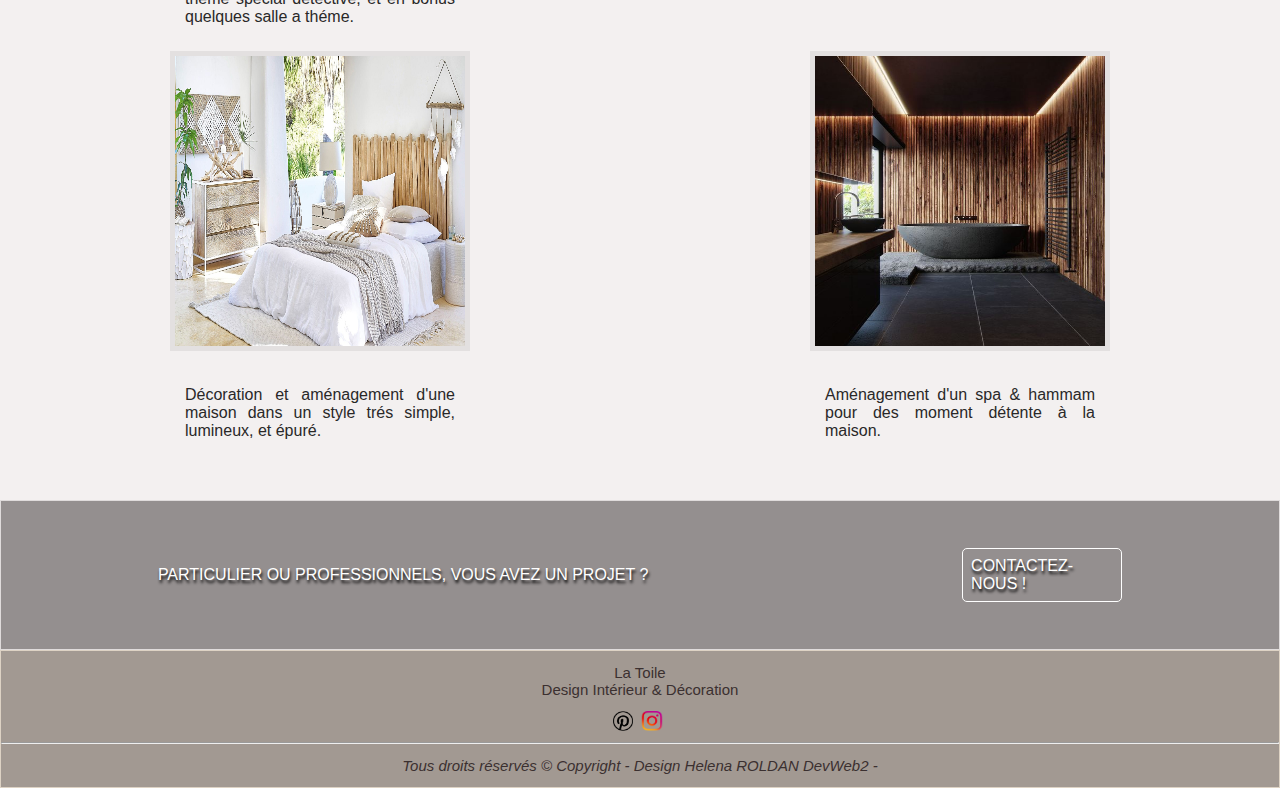
<file: pages/realisation.html>
<!DOCTYPE html>
<html lang="fr">
<head>
    <meta charset="UTF-8">
    <meta http-equiv="X-UA-Compatible" content="IE=edge">
    <meta name="viewport" content="width=device-width, initial-scale=1.0">
    <title>Réalisation</title>
    <link rel="stylesheet" href="../assets/style/headerfooter.css">
    <link rel="stylesheet" href="../assets/style/realisation.css">
    <link rel="icon" href="../assets/images/logorefait.png"/>
</head>
<body>
    <header>
        <img id="logo" src="../assets/images/logorefait.png" alt="logo">
        <section id="container-menu">
             <div id="menu">
                 <input type="checkbox" id="hamburger">
                 <label id="hamburger-logo" for="hamburger"> MENU ☰ </label>
                 <nav>
                    <ul id="ul">
                        <li class="li-menu-1"><a href="../index.html" title="accueil" target="_blank">ACCUEIL</a></li>
                        <li class="li-menu-1"><a href="./presentation.html" title="presentation" target="_blank">PRESENTATION</a></li>
                        <li class="li-menu-1"><a href="./prestation.html" title="prestation" target="_blank">PRESTATIONS</a></li>
                        <li class="li-menu-1"><a href="./realisation.html" target="_blank" title="lien realisation">REALISATIONS</a></li>
                        <li class="li-menu-1"><a href="./contact.html" title="contact" target="_blank">CONTACT</a></li>
                    </ul>
                </nav>
            </div>
        </section>
        <!-- Création d'un deuxieme menu pour la partie responsive -> tablette grand ecran  -->
        <section id="container-menu-2">
            <ul id="liste-menu-2">
                <li><a href="../index.html" title="accueil" target="_blank">ACCUEIL</a></li>
                <li><a href="./presentation.html" title="presentation" target="_blank">PRESENTATION</a></li>
                <li><a href="./prestation.html" title="prestation" target="_blank">PRESTATIONS</a></li>
                <li><a href="./realisation.html" target="_blank" title="lien realisation">REALISATION</a></li>
                <li><a href="./contact.html" title="contact" target="_blank">CONTACT</a></li>
            </ul>
        </section>
     </header>
     <main>
        <section>
            <article id="entete">
                <h1>Réalisations </h1>
            </article>
        </section>
        <section>
            <article id="intro">
                <h2>Découvrez nos réalisations </h2>
                <p>
                    Nous vous présentons ci-dessous quelques une de nos réalisations.
                </p>
            </article>
        </section>
        <section>
            <article id="flex">
                <div class="ensemble">
                    <div class="carrousel">
                        <div class="rea">
                        <img src="../assets/images/int-1/interieur-noir-&-blanc-chambre.jpg" alt="interieur chambre noir et blanc">
                        <img src="../assets/images/int-1/interieur-noir-&-blanc-cuisine.jpg" alt="cuisine noir et blanc">
                        <img src="../assets/images/int-1/interieur-noir-&-blanc-salon.jpg" alt="salon noir et blanc">
                        <img src="../assets/images/int-1/interieur-noir-&-blanc-sdb.jpg" alt="salle de bain noir et blanc">
                        <img src="../assets/images/int-1/interieur-noir-&-blanc-sam.png" alt="salle a manger noir et blanc">
                        </div>
                    </div>
                <p class="container-description">
                    Rénovation, agencement et décoration d'une maison dans le théme noir et blanc 
                </p>
                </div>
                <div>
                    <div class="carrousel">
                        <div class="rea">
                        <img src="../assets/images/int-2/bureau-espace-de-travail-1.jpg" alt="bureau premier espace de travail">
                        <img src="../assets/images/int-2/bureau-espace-de-travail-2.jpeg" alt="bureau espace de travail numero 2">
                        <img src="../assets/images/int-2/bureau-espace-de-travail-cantine.jpg" alt="cantine de bureau">
                        <img src="../assets/images/int-2/bureau-espace-de-travail.jpg" alt="bureau ">
                        <img src="../assets/images/int-2/bureau-espace-de-travail-accueil.jpeg" alt="bureau accueil">
                        </div>
                    </div>
                    <p class="container-description">
                        Rénovation, agencement et décoration d'un espace de travail en entreprise, plus la mise en place d'une cantine pour les employer 
                    </p>
                </div>
                <div>
                    <div class="carrousel">
                        <div class="rea">
                            <img src="../assets/images/int-3/escape-game-accueil.jpg" alt="Escape Game accueil">
                            <img src="../assets/images/int-3/escape-game-1.jpg" alt="escape game">
                            <img src="../assets/images/int-3/escape-game-2.jpeg" alt="escape game">
                            <img src="../assets/images/int-3/escape-game-3.jpg" alt="escape game">
                            <img src="../assets/images/int-3/escape-4.jpg" alt="escape game">
                        </div>
                    </div>
                    <p class="container-description">
                        Décoration d'un espace Escape Game ! Notre nouveau projet innovation de ce moment ! 
                        Décoration et aménagement de l'accueil dans un théme spécial détective, et en bonus quelques salle a théme.
                    </p>
                </div>
                <div>
                    <div class="carrousel">
                        <div class="rea">
                        <img src="../assets/images/int-4/interieur-industriel-chambre.jpg" alt="chambre style industriel">
                        <img src="../assets/images/int-4/interieur-industriel-coin.jpg" alt="le coin industriel">
                        <img src="../assets/images/int-4/interieur-industriel-cuisine.jpg" alt="cuisine industriel">
                        <img src="../assets/images/int-4/interieur-industriel-salon.jpg" alt="salon idustriel">
                        <img src="../assets/images/int-4/interieur-industriel-sam.jpg" alt="salle a manger industriel">
                        </div>
                    </div>
                    <p class="container-description">
                        Décoration d'un appartement en duplex dans le style industriel.
                    </p>
                </div>
                <div>
                    <div class="carrousel">
                        <div class="rea">
                        <img src="../assets/images/int-5/chambre-epure.jpg" alt="chambre epure">
                        <img src="../assets/images/int-5/cuisine-epure.jpg" alt="cuisine epure">
                        <img src="../assets/images/int-5/entree-epure.jpg" alt="entree epure">
                        <img src="../assets/images/int-5/salle-a-manger-epure.jpg" alt="salle a manger epure">
                        <img src="../assets/images/int-5/sdb-epure.jpg" alt="salle de bain epure">
                        </div>
                    </div>
                    <p class="container-description">
                        Décoration et aménagement d'une maison dans un style trés simple, lumineux, et épuré.
                    </p>
                </div>
                <div>
                    <div class="carrousel">
                        <div class="rea">
                        <img src="../assets/images/deco-spa-1.jpg" alt="spa">
                        <img src="../assets/images/deco-spa-2.jpg" alt="spa">
                        <img src="../assets/images/deco-spa-3.jpg" alt="spa">
                        <img src="../assets/images/deco-spa-4.jpg" alt="spa">
                        <img src="../assets/images/deco-spa-5.jpg" alt="spa">
                        </div>
                    </div>
                    <p class="container-description">
                        Aménagement d'un spa & hammam pour des moment détente à la maison.
                    </p>
                </div>
            </article>
        </section>
        <section>
                <article id="banniere-2">
                    <p>
                        PARTICULIER OU PROFESSIONNELS, VOUS AVEZ UN PROJET ?
                    </p>
                    <p id="contact"><a href="./contact.html">
                        CONTACTEZ-NOUS ! 
                    </a></p>
                </article>
            </section>
     </main>
     <footer id="footer">
        <p>
            La Toile <br> 
            Design Intérieur & Décoration
        </p>
        <a href="#"><img class="logo-reseau" id="pint" src="../assets/images/pisansfd.png" alt="pinterest"></a>
        <a href="#"><img class="logo-reseau"id="insta" src="../assets/images/instassfd.png" alt="instagram"></a>
        <hr>
        <p id="copyright">
           Tous droits réservés © Copyright - Design Helena ROLDAN DevWeb2 -
        </p>
   </footer>
</body>
</html>
</file>
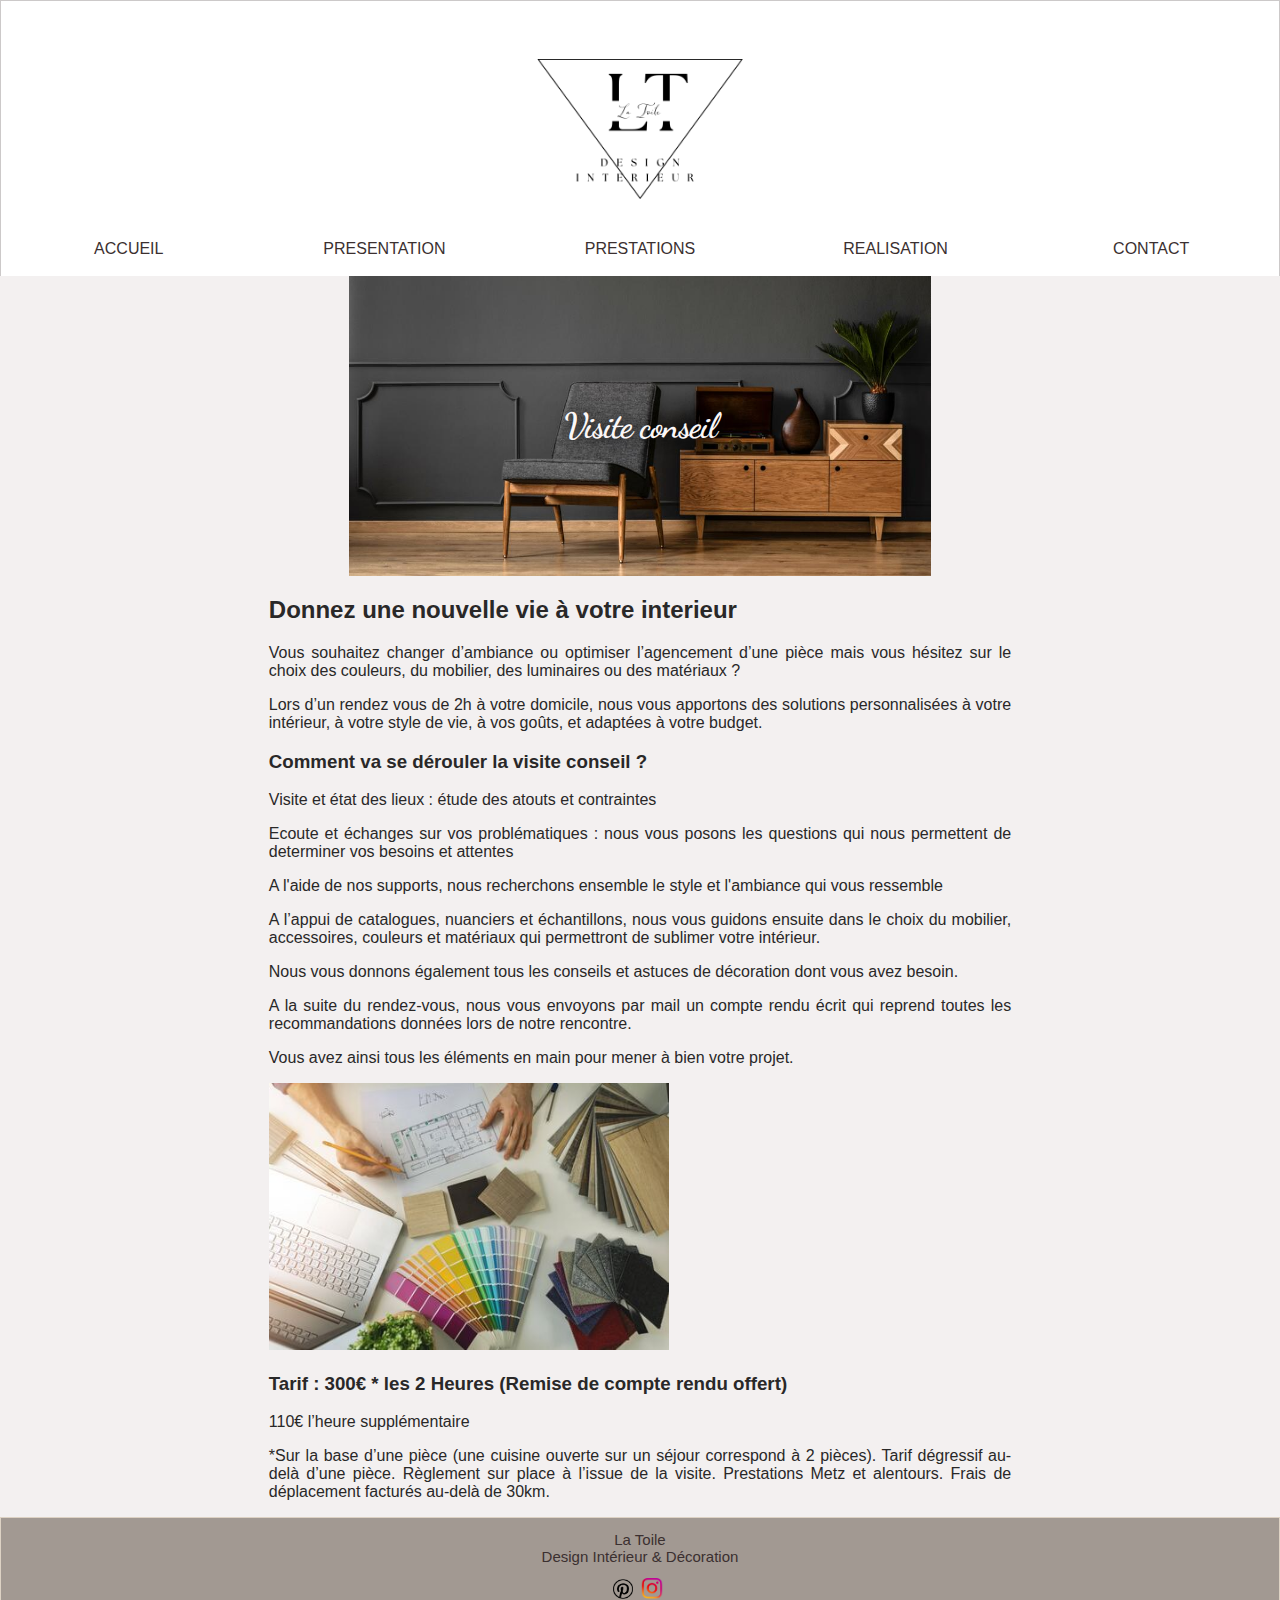
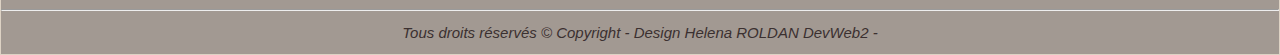
<file: pages/visite.html>
<!DOCTYPE html>
<html lang="fr">
<head>
    <meta charset="UTF-8">
    <meta http-equiv="X-UA-Compatible" content="IE=edge">
    <meta name="viewport" content="width=device-width, initial-scale=1.0">
    <title>Visite conseil</title>
    <link rel="stylesheet" href="../assets/style/headerfooter.css">
    <link rel="stylesheet" href="../assets/style/visite.css">
</head>
<body>
    <header>
        <img id="logo" src="../assets/images/logorefait.png" alt="logo">
        <section id="container-menu">
             <div id="menu">
                 <input type="checkbox" id="hamburger">
                 <label id="hamburger-logo" for="hamburger"> MENU ☰ </label>
                 <nav>
                    <ul id="ul">
                        <li class="li-menu-1"><a href="../index.html" title="accueil" target="_blank">ACCUEIL</a></li>
                        <li class="li-menu-1"><a href="./presentation.html" title="presentation" target="_blank">PRESENTATION</a></li>
                        <li class="li-menu-1"><a href="./prestation.html" title="prestation" target="_blank">PRESTATIONS</a></li>
                        <li class="li-menu-1"><a href="./realisation.html" target="_blank" title="lien realisation">REALISATIONS</a></li>
                        <li class="li-menu-1"><a href="./contact.html" title="contact" target="_blank">CONTACT</a></li>
                    </ul>
                </nav>
            </div>
        </section>
        <!-- Création d'un deuxieme menu pour la partie responsive -> tablette grand ecran  -->
        <section id="container-menu-2">
            <ul id="liste-menu-2">
                <li><a href="../index.html" title="accueil" target="_blank">ACCUEIL</a></li>
                <li><a href="./presentation.html" title="presentation" target="_blank">PRESENTATION</a></li>
                <li><a href="./prestation.html" title="prestation" target="_blank">PRESTATIONS</a></li>
                <li><a href="./realisation.html" target="_blank" title="lien realisation">REALISATION</a></li>
                <li><a href="./contact.html" title="contact" target="_blank">CONTACT</a></li>
            </ul>
        </section>
     </header>
     <main>
        <section>
            <article id="entete">
                <h1>Visite conseil</h1>
            </article>
        </section>
        <section>
            <article>
                <h2>Donnez une nouvelle vie à votre interieur</h2>
            </article>
        </section>
        <section>
            <article>
                <p>
                    Vous souhaitez changer d’ambiance ou optimiser l’agencement d’une pièce mais vous hésitez sur le choix des couleurs, du mobilier, des luminaires ou des matériaux ?
                </p>
                <p>
                    Lors d’un rendez vous de 2h à votre domicile, nous vous apportons des solutions personnalisées à votre intérieur, à votre style de vie, à vos goûts, et adaptées à votre budget.
                </p>
            </article>
        </section>
        <section>
            <article>
                <h3>Comment va se dérouler la visite conseil ?</h3>
            </article>
        </section>
        <section>
            <article>
                <p>
                    Visite et état des lieux : étude des atouts et contraintes
                </p>
                <p>
                    Ecoute et échanges sur vos problématiques : nous vous posons les questions qui nous permettent de determiner vos besoins et attentes
                </p>
                <p>
                    A l'aide de nos supports, nous recherchons ensemble le style et l'ambiance qui vous ressemble
                </p>
                <p>
                    A l’appui de catalogues, nuanciers et échantillons, nous vous guidons ensuite dans le choix du mobilier, accessoires, couleurs et matériaux qui permettront de sublimer votre intérieur.
                </p>
                <p>
                    Nous vous donnons également tous les conseils et astuces de décoration dont vous avez besoin.
                </p>
                <p>
                    A la suite du rendez-vous, nous vous envoyons par mail un compte rendu écrit qui reprend toutes les recommandations données lors de notre rencontre.
                </p>
                <p>
                    Vous avez ainsi tous les éléments en main pour mener à bien votre projet.
                </p>
                <img id="plan" src="../assets/images/bureauplan.jpg" alt="bureau plan">
                
            </article>
        </section>
        <section>
            <article>
                <h3>Tarif : 300€ * les 2 Heures (Remise de compte rendu offert)</h3>
                <p>
                    110€ l’heure supplémentaire
                </p>
                <p>
                    *Sur la base d’une pièce (une cuisine ouverte sur un séjour correspond à 2 pièces). Tarif dégressif au-delà d’une pièce.
                    Règlement sur place à l’issue de la visite. Prestations Metz et alentours.
                    Frais de déplacement facturés au-delà de 30km.


                </p>
            </article>
        </section>
     </main>
     <footer id="footer">
        <p>
            La Toile <br> 
            Design Intérieur & Décoration
        </p>
        <a href="#"><img class="logo-reseau" id="pint" src="../assets/images/pisansfd.png" alt="pinterest"></a>
        <a href="#"><img class="logo-reseau"id="insta" src="../assets/images/instassfd.png" alt="instagram"></a>
        <hr>
        <p id="copyright">
           Tous droits réservés © Copyright - Design Helena ROLDAN DevWeb2 -
        </p>
   </footer>
</body>
</html>
</file>
<file: assets/style/index.css>
html, body{
  font-family: 'Lucida Sans', 'Lucida Sans Regular', 'Lucida Grande', 'Lucida Sans Unicode', Geneva, Verdana, sans-serif;
  margin: 0%;
  background-color: #f3f0f0;
  color: rgb(41, 40, 40);
}
h1{
  margin: 0;
  color: rgb(252, 247, 247);
  letter-spacing: -2px;
  line-height: 320px;
  text-shadow:1px 3px 3px black;
  font-family: "Titre";
  font-size: 45px;
  margin-left: 74px;
}
h2{
  color: rgb(109, 99, 78);
}
@font-face {
  font-family: Titre;
  src: url(../font/DancingScript-VariableFont_wght.ttf);
}
.container{
  width: 95%;
  margin: auto;
  text-align: justify;
}
.center{
  text-align: center;
}
#accueil{
  background-image: url(../images/Bases-de-la-decoration-interieur-2.jpg);
  background-position: center;
  background-repeat: no-repeat;
  background-size: cover;
  height: 348px;
  width: 100%;
  text-align: center;
}
#accueil p{
  color: rgb(252, 247, 247);
  margin: 0;
  padding: 0;
  letter-spacing: 1px;
  text-shadow:1px 3px 3px black;
  margin-left: 60px;
}
#banniere{
  background-image: url(../images/ban4.jpg);
  background-position:center;
  background-size: cover;
  background-repeat: no-repeat;
  width: 100%;
  height: 100px;
  border: 1px solid black;
  box-sizing: border-box;
}
#banniere p{
  font-family: "Titre";
  color: rgb(19, 2, 2);
  font-weight: bolder;
  font-size: 21px;
  margin: auto;
  margin-top:4%;
  width: 90%;
  text-shadow:1px 3px 3px rgb(252, 249, 249);
}
#banniere-2{
  width: 100%;
  border: 1px solid rgb(223, 219, 219);
  background-color: rgb(148, 143, 143);
  display: flex;
  justify-content: space-around;
  align-items: center;
  color: white;
  height: 150px;
  text-shadow:1px 3px 3px black;
  box-sizing: border-box;
}
@media screen and (min-width : 800px){
  h1{
    margin: 0;
    color: rgb(252, 247, 247);
    font-size: 45px;
    letter-spacing: -3px;
    line-height: 440px;
    text-shadow:1px 3px 3px black;
    margin-left: 90px;
  }
  .container{
    width: 90%;
  }
  #accueil{
    background-image: url(../images/Bases-de-la-decoration-interieur-2.jpg);
    background-position: center;
    background-repeat: no-repeat;
    background-size: contain;
    height: 480px;
    width: 100%;
  }
  #accueil p{
    color: rgb(252, 247, 247);
    margin: 0;
    padding: 0;
    letter-spacing: 1px;
    text-shadow:1px 3px 3px black;
    margin-left: 75px;
  }
  #banniere{
    height: 220px;
    opacity: 0.7;
  }
  #banniere p{
    width: 50%;
    font-size: 32px;
    text-shadow:1px 3px 3px rgb(255, 255, 255);
    margin-top: 5%;
  }
}
@media (min-width:1000px) and (max-width:2000px){
  .container{
    width: 50%;
  }
  #banniere{
    opacity: 0.6;
  }
}
</file>
<file: assets/style/headerfooter.css>
header{
  background-color: white;
  border: 1px solid rgb(204, 201, 201);
  border-bottom: none;
  text-align: center;
}
nav {
  background-color: #A29992;;
  overflow: hidden;
  width: 100%;
  transform: translateY(-280px);
}
header #logo{
  width: 220px;
}
nav a {
  color: rgb(50, 47, 47);
  text-decoration: none;
  padding: 15px;
}
footer p{
  margin: 2px;
}
.logo-reseau:hover{
  opacity: 0.5;
}
#menu {
  position: absolute;
  right:0px;
  top: 0px;
  width: 100%;
}
#hamburger {
  display: none;
}
#hamburger-logo {
  cursor: pointer;
  background-color: #A29992;
  width: 465px;
  display: block;
  color: rgb(59, 48, 48);
  text-align: left;
  margin-top: 10px;
}
#container-menu{
  background-color: #A29992;
  position: fixed;
  top: 0px;
  height: 42px;
  border-left: none;
  width: 100%;
}
#hamburger-logo, nav {
    transition: 0.7s;
}
#hamburger:checked ~ #hamburger-logo, #hamburger:checked ~ nav {
  transform: translate(0);
}
#ul, .li-menu-1{
  list-style: none;
  padding: 0;
  width: 50px;
  letter-spacing: -2px;
  line-height: 35px;
}
#container-menu-2{
  display: none;
}
#footer{
  border: 1px solid rgb(221, 210, 196);
  box-sizing: border-box;
  font-size: 12px;
  text-align: center;
  background-color: #A29992;
  color: rgb(59, 48, 48);
}
#pint{
  width: 20px;
}
#insta{
  width: 30px;
}
#copyright{
  font-style: italic;
}
#contact{
  border: 1px solid white;
  width: 160px;
  padding: 8px;
  border-radius: 5px;
  box-sizing: border-box;
}
#contact, a {
  text-decoration: none;
  color: white;
}
#contact:hover{
  background-color: rgb(177, 174, 174);
}
@media screen and (min-width:500px){
  footer p{
    margin: 13px
  }
  #footer{
    font-size: 13px;
  }
  #logo{
    width: 206px;
  }
}
@media screen and (min-width : 800px){
  header{
    height: 275px;
  }
  footer p{
    margin: 13px;
  }
  nav{
    display: none;
  }
  ul {
    display: flex;
    padding: 0;
    justify-content: space-between;
    margin: 0;
  }
  li{
    list-style: none;
    width: 450px;
  }
  .menu{
    display: none;
  }
  #footer{
    font-size: 15px;
    background-color: #A29992;;
  }
  #container-menu{
    display: none;
  }
  #container-menu-2 {
    display:block;
    width: 100%;
  }
  #ul .li-menu-1{
    display: none;
  }
  #liste-menu-2 a{
    text-decoration: none;
    display: block;
    padding: 15px;
    color: rgb(59, 48, 48);
  }
  #liste-menu-2 a:hover{
    color: rgb(109, 93, 93);
    font-weight: bold;
  }
}
</file>
<file: assets/style/amenagement.css>
html, body{
    font-family: 'Lucida Sans', 'Lucida Sans Regular', 'Lucida Grande', 'Lucida Sans Unicode', Geneva, Verdana, sans-serif;
    margin: 0%;
    background-color: #f3f0f0;
    color: rgb(41, 40, 40);
}
header #logo{
  width: 220px;
}
h1{
  color: rgb(251, 247, 247);
  text-align: center;
  letter-spacing: -1px;
  text-shadow:1px 1px 15px rgb(9, 9, 9);
  font-family: "Titre";
  font-size: 35px;
  margin: 0;
  line-height: 300px;
}
img{
  width: 100%;
}
article{
  width: 80%;
  text-align: justify;
  margin: auto;
}
@font-face {
  font-family: Titre;
  src: url(../font/DancingScript-VariableFont_wght.ttf);
}
#entete{
  background-image: url(../images/sejour-design-mobilier-luxe-maison.jpg);
  background-position:center;
  width: 100%;
}
@media screen and (min-width:500px){
  #logo{
   width: 206px;
  }
  #plan{
    width: 500px;
  }
}
@media screen and (min-width : 800px){
  #entete{
    background-position: center;
    background-size: contain;
    background-repeat: no-repeat;
  }
}
@media (min-width:900px) and (max-width:2000px){
  article{
      width: 58%;
  }
  #photo{
      margin-left: 180px;
      height: 500px;
      width: 500px;
  }
}
</file>
<file: assets/style/contact.css>
html, body{
  font-family: 'Lucida Sans', 'Lucida Sans Regular', 'Lucida Grande', 'Lucida Sans Unicode', Geneva, Verdana, sans-serif;
  margin: 0%;
  background-color: #f3f0f0;
  color: rgb(41, 40, 40);
}
header #logo{
  width: 220px;
}
form{
  width: 100%;
  border: 1px solid rgb(220, 215, 215);
  box-sizing: border-box;
  padding: 10px;
}
form input, textarea{
  display: block;
  width: 280px;
  height: 40px;
  margin: 10px 0 10px 10px;
  border: 1px solid rgb(150, 148, 148);
  border-radius: 5px;
}
span{
  color: black;
}
textarea{
  height: 90px;
}

h2{
text-align: center;
}
h1{
color: white;
font-family: "Titre";
font-size: 25px;
}
button{
  padding: 10px;
  font-size: 13px;
  border-radius: 5px;
  background-color: rgb(132, 130, 130);
  color: white;
  font-weight: bold;
  border-color: #f3f0f0;
  margin : 10px 0 25px 10px
}
button:active{
  background-color: rgb(198, 195, 195);
  color: black;
}
@font-face {
  font-family: Titre;
  src: url(../font/DancingScript-VariableFont_wght.ttf);
}
.container-info{
  background-color: rgb(37, 35, 35);
  padding: 45px;
  width: 100%;
  box-sizing: border-box;
  border: 1px solid rgb(193, 186, 186);
}
.container-info p{
  color: white;
  margin-left: 45px;
}
.icone{
  float: left;
  width: 30px;
}
.label{
  margin-left: 10px;
}
#vase{
  width: 100%;
  box-sizing: border-box;
}
#slogan{
  border: 1px solid white;
  box-sizing: border-box;
  width: 100%;
  padding: 8px;
  border-radius: 5px;
  background-color: #A29992;
  color: white;
  text-align: center;
}

@media screen and (min-width:500px){
  h1{
    font-size: 32px;
  }
  h2{
    text-align: center;
    width: 100%;
  }
  form input, textarea{
    width: 450px;
    font-size: 16px;
  }
  button:hover{
    background-color: rgb(186, 181, 181);
    color: rgb(42, 40, 40);
  }
  button:active{
    background-color: black;
    color: white;
  }
  .container-info{
    height: 320px;
    font-size: 18px;
  }
  #logo{
    width: 206px;
  }
}
@media screen and (min-width : 800px){
  h1{
    font-size: 50px;
  }
  h2{
    text-align: center;
    width: 100%;
  }
  form{
    width: 45%;
    margin: auto;
    margin-bottom: 50px;
    background-color: rgb(245, 242, 242);
    border-radius: 5px;
  }
  form input, textarea{
    width: 300px;
    margin: 10px 0 10px 10px;
  }
  .label{
    margin-left: 10px;
  }
  .container-info p{
    margin-bottom: 65px;
  }
  .container-info{
    border: none;
    height: 550px;
    width: 60%;
  }
  #flex{
    display: flex;
  }
  #vase{
    height: 550px;
    width: 60%;
  }
}  
@media (min-width:900px) and (max-width:2000px){
  form{
    width: 40%;
    margin: auto;
    margin-bottom: 50px;
    border-radius: 5px;
  }
  form input, textarea{
    width: 80%;
  }
}
</file>
<file: assets/style/presentation.css>
html, body{
    font-family: 'Lucida Sans', 'Lucida Sans Regular', 'Lucida Grande', 'Lucida Sans Unicode', Geneva, Verdana, sans-serif;
    margin: 0%;
    background-color: #f3f0f0;
    color: rgb(41, 40, 40);
  }
  h1{
    color: rgb(253, 250, 250);
    text-align: center;
    line-height: 10px;
    letter-spacing: -1px;
    text-shadow:6px 2px 4px black;
    font-family: "Titre";
    font-size: 35px;
    margin: 0;
    line-height: 320px;
  }
  h4{
    font-family: "Titre";
    font-size: 30px;
  }
  img{
    width: 482px;
  }
  h5{
    font-size: 14px;
  }
  @font-face {
    font-family: Titre;
    src: url(../font/DancingScript-VariableFont_wght.ttf);
  }
  
  #entete{
    background-image: url(../images/salon-blanc-epure.jpg);
    background-position: center;
    background-size: cover;
    height: 348px;
  }
  #banniere{
    background-image: url(../images/buffetdeco.jpg);
    border: 1px solid black;
    box-sizing: border-box;
    background-position:center;
    background-size: cover;
    background-repeat: no-repeat;
    width: 100%;
    height: 200px;
    opacity: 0.7;
  }
  #phrase{
    text-shadow:4px 6px 4px rgb(242, 238, 238);
    font-size: 27px;
    font-family: "Titre";
    color: rgb(23, 22, 22);
    font-weight: bold;
    text-align: center;
    width: 80%;
    margin: auto;
    margin-top: 50px;
  }
#container-sf{
  width: 100%;
  border: 1px solid rgb(207, 203, 203);
  box-sizing: border-box;
  background-color: rgb(133, 121, 121);
  color: white;
  text-align: center;
}
#container-sf p{
  font-size: 13px;
}

#plan{
  width: 100px;
}
#vase{
  width: 120px;
}
#carre{
  width: 140px;
}
#flex-2{
  border: 1px solid white;
  width: 100%;
  box-sizing: border-box;
  background-color: rgb(223, 223, 218);
  text-align: center;
  color: rgb(85, 72, 72);
}
#flex-2 img{
  width: 80px;
}
#banniere-2{
  width: 100%;
  border: 1px solid rgb(223, 219, 219);
  background-color: rgb(148, 143, 143);
  display: flex;
  justify-content: space-around;
  align-items: center;
  color: white;
  height: 150px;
  text-shadow:1px 3px 3px black;
  box-sizing: border-box;
}
.cont{
  width: 90%;
  margin: auto;
  text-align: justify;
}
#img-cacher-2{
  display: none;
}

@media screen and (min-width:500px){
  #flex, #img-cacher{
    width: 100%;
  }
  }
@media screen and (min-width : 800px){
  h1{
    margin: 0;
    color: rgb(252, 247, 247);
    font-size: 45px;
    letter-spacing: -3px;
    line-height: 440px;
    text-shadow:1px 3px 3px black;
    margin-left: 90px;
  }
  #entete{
    background-size: contain;
    background-repeat: no-repeat;
  }
    #entete, h1{
    line-height: 315px;
    text-align: center;
  }
}
@media (min-width:900px) and (max-width:2000px){
  h5 {
    margin: 0;
  }
  article img{
    width: 60%;
  }  
  .text {
    width: 150px;
    margin: 0;
  }
  .text p{
    margin: 0;
    text-align: justify;
    font-size: 12px;
  }
  .cont{
    width: 50%;
    margin: auto;
    text-align: justify;
  }
  #entete{
    background-size: contain;
    background-repeat: no-repeat;
   }
  #banniere{
    background-position:center;
    background-size: cover;
    background-repeat: no-repeat;
    width: 100%;
    height: 300px;
    opacity: 0.5;
  }
  #phrase{
    text-shadow:4px 3px 4px rgb(246, 244, 244);
    font-size: 35px;
    font-family: "Titre";
    color: rgb(23, 22, 22);
    font-weight: bold;
    text-align: center;
    width: 50%;
    margin: auto;
    padding: 10%;
  }
  #flex{
    display: flex;
  }
  #img-cacher{
    display: 
    none;
  }
  #flex-2{
    display: flex;
    justify-content: space-around;
  }
  #img-cacher-2{
    display: block;
  }
  #entete, h1{
  line-height: 315px;
  text-align: center;
  }
}
  /* icone8 pour image */
</file>
<file: assets/style/prestation.css>
html, body{
    font-family: 'Lucida Sans', 'Lucida Sans Regular', 'Lucida Grande', 'Lucida Sans Unicode', Geneva, Verdana, sans-serif;
    margin: 0%;
    background-color: #f3f0f0;
    color: rgb(41, 40, 40);
}
h1{
  color: rgb(253, 250, 250);
  text-align: center;
  line-height: 10px;
  letter-spacing: -1px;
  text-shadow:6px 2px 4px black;
  font-family: "Titre";
  font-size: 35px;
  margin: 0;
  line-height: 320px;
}
@font-face {
  font-family: Titre;
  src: url(../font/DancingScript-VariableFont_wght.ttf);
}
.presta{
  margin: auto;
  text-align: center;
  width: 90%;
}
.presta h3{
  text-align: center;
}
.presta img{
  width: 380px;
  height: 250px;
}
.justify{
  text-align: justify;
}
.savoir{
  border: 1px solid rgb(230, 224, 224);
  width: 130px;
  padding: 8px;
  border-radius: 5px;
  background-color: #c7c7c3;
  color: #67625e;
}
.savoir:hover{
  background-color: #aaa8a7;
  color: white;
}
#entete{
  background-image: url(../images/baignoire.jpg);
  background-position: center;
  background-size: cover;
}
#intro{
  width: 90%;
  text-align: justify;
  margin: auto;
}
#banniere-2{
  width: 100%;
  border: 1px solid rgb(223, 219, 219);
  background-color: rgb(148, 143, 143);
  display: flex;
  justify-content: space-around;
  align-items: center;
  color: white;
  height: 150px;
  text-shadow:1px 3px 3px black;
  box-sizing: border-box;
}
@media screen and (min-width:500px){
  #entete{
    background-size: contain;
    background-repeat: no-repeat;
  }
  #intro, .presta{
    width: 80%;
  }
}
  @media screen and (min-width : 800px){
  h1{
    margin: 0;
    color: rgb(252, 247, 247);
    font-size: 45px;
    letter-spacing: -3px;
    line-height: 440px;
    text-shadow:1px 3px 3px black;
    margin-left: 90px;
  }
  #entete, h1{
    line-height: 315px;
    margin-left: 5px;
  }
  #intro, .presta{
    width: 70%;
  }
}
  @media (min-width:900px) and (max-width:2000px){
  .presta{
    width: 250px;
    padding: 85px;
  }
  .presta img{
    width: 250px;
    height: 250px;
  }
  #entete, h1{
    margin-left: 5px;
  }
  #intro{
    width: 50%;
  }
  #container-presta{
    display: flex;
    justify-content: space-around;
    flex-wrap: wrap;
  }
}

  /* min a partir de quand je commence a lutiliser 
  ctrl + d selection dans dautre element  */
</file>
<file: assets/style/realisation.css>
html, body{
  font-family: 'Lucida Sans', 'Lucida Sans Regular', 'Lucida Grande', 'Lucida Sans Unicode', Geneva, Verdana, sans-serif;
  margin: 0%;
  background-color: #f3f0f0;
  color: rgb(41, 40, 40);
}
header #logo{
  width: 220px;
}
@font-face {
  font-family: Titre;
  src: url(../font/DancingScript-VariableFont_wght.ttf);
}
h1{
  color: rgb(253, 250, 250);
  text-align: center;
  line-height: 10px;
  letter-spacing: -1px;
  text-shadow:1px 1px 15px black;
  font-family: "Titre";
  font-size: 35px;
  margin: 0;
  line-height: 300px;
}
.carrousel {
  width: 300px;
  height: 300px;
  border: 5px solid rgb(227, 224, 224);
  margin: 25px auto 35px;
  overflow: hidden;
  box-sizing: border-box;
}

.carrousel img {
  display: block;
  float: left;
  width: 300px;
  height: 300px;
}
.rea {
  position: relative;
  width: 500px;
  animation-name: portfolio;
  animation-iteration-count: infinite;
  animation-duration: 24s;
}
.container-description{
  width: 90%;
  margin: auto;
  text-align: justify;
}
#entete{
  background-image: url(../images/epure.jpg);
  background-position: center;
  background-size: cover;
  height: 348px;
}
#banniere-2{
  width: 100%;
  border: 1px solid rgb(223, 219, 219);
  background-color: rgb(148, 143, 143);
  display: flex;
  justify-content: space-around;
  align-items: center;
  color: white;
  height: 150px;
  text-shadow:1px 3px 3px black;
  box-sizing: border-box;
  margin-top: 60px;
}
#intro{
  width: 90%;
  margin: auto;
  text-align: justify;
}
@keyframes portfolio {
  0% {
    top: 0;
  }
  5% {
    top: 0px;
  }
  16% {
    top: -300px;
  }
  21% {
    top: -300px;
  }
  32% {
    top: -900px;
  }
  37% {
    top: -900px;
  }
  48% {
    top: 1200;
  }
  53% {
    top: -1200px;
  }
  64% {
    top: -900px;
  }
  69% {
    top: -900px;
  }
  80% {
    top: -300px;
  }
  85% {
    top: -300px;
  }
  100% {
    top: 0px;
  }
}
@media screen and (min-width:500px){
  .container-description{
    width: 60%;
  }
  #logo{
    width: 206px;
  }
}
@media screen and (min-width : 800px){
  h1{
    line-height: 350px;
  }
  section #intro{
    width: 60%;
  }
  #entete{
    background-position: center;
    background-size: contain;
    background-repeat: no-repeat;
  }
}
@media (min-width:900px) and (max-width:2000px){
  div{
    width: 450px;
  }
  section #intro{
    width: 40%;
  }
  .container-description{
    width: 60%;
    margin: auto;
  }
  #flex{
    display: flex;
    flex-wrap: wrap;
    justify-content: space-around;
  }
}
</file>
<file: assets/style/visite.css>
html, body{
    font-family: 'Lucida Sans', 'Lucida Sans Regular', 'Lucida Grande', 'Lucida Sans Unicode', Geneva, Verdana, sans-serif;
    margin: 0%;
    background-color: #f3f0f0;
    color: rgb(41, 40, 40);
  }
header #logo{
  width: 220px;
}
@font-face {
  font-family: Titre;
  src: url(../font/DancingScript-VariableFont_wght.ttf);
}
h1{
  color: rgb(251, 247, 247);
  text-align: center;
  letter-spacing: -1px;
  text-shadow:1px 1px 15px rgb(9, 9, 9);
  font-family: "Titre";
  font-size: 35px;
  margin: 0;
  line-height: 300px;
}
article{
  width: 80%;
  text-align: justify;
  margin: auto;
}
#entete{
  background-image: url(../images/buffetchaise.jpg);
  background-position:center;
  width: 100%;
}
#plan{
  width: 100%;
}
@media screen and (min-width:500px){
  #logo{
    width: 206px;
  }
  #plan{
      width: 400px;
  }
}
@media screen and (min-width : 800px){
  #entete{
    background-position: center;
    background-size: contain;
    background-repeat: no-repeat;
  }
}
@media (min-width:900px) and (max-width:2000px){
  article{
      width: 58%;
  }
}
</file>
